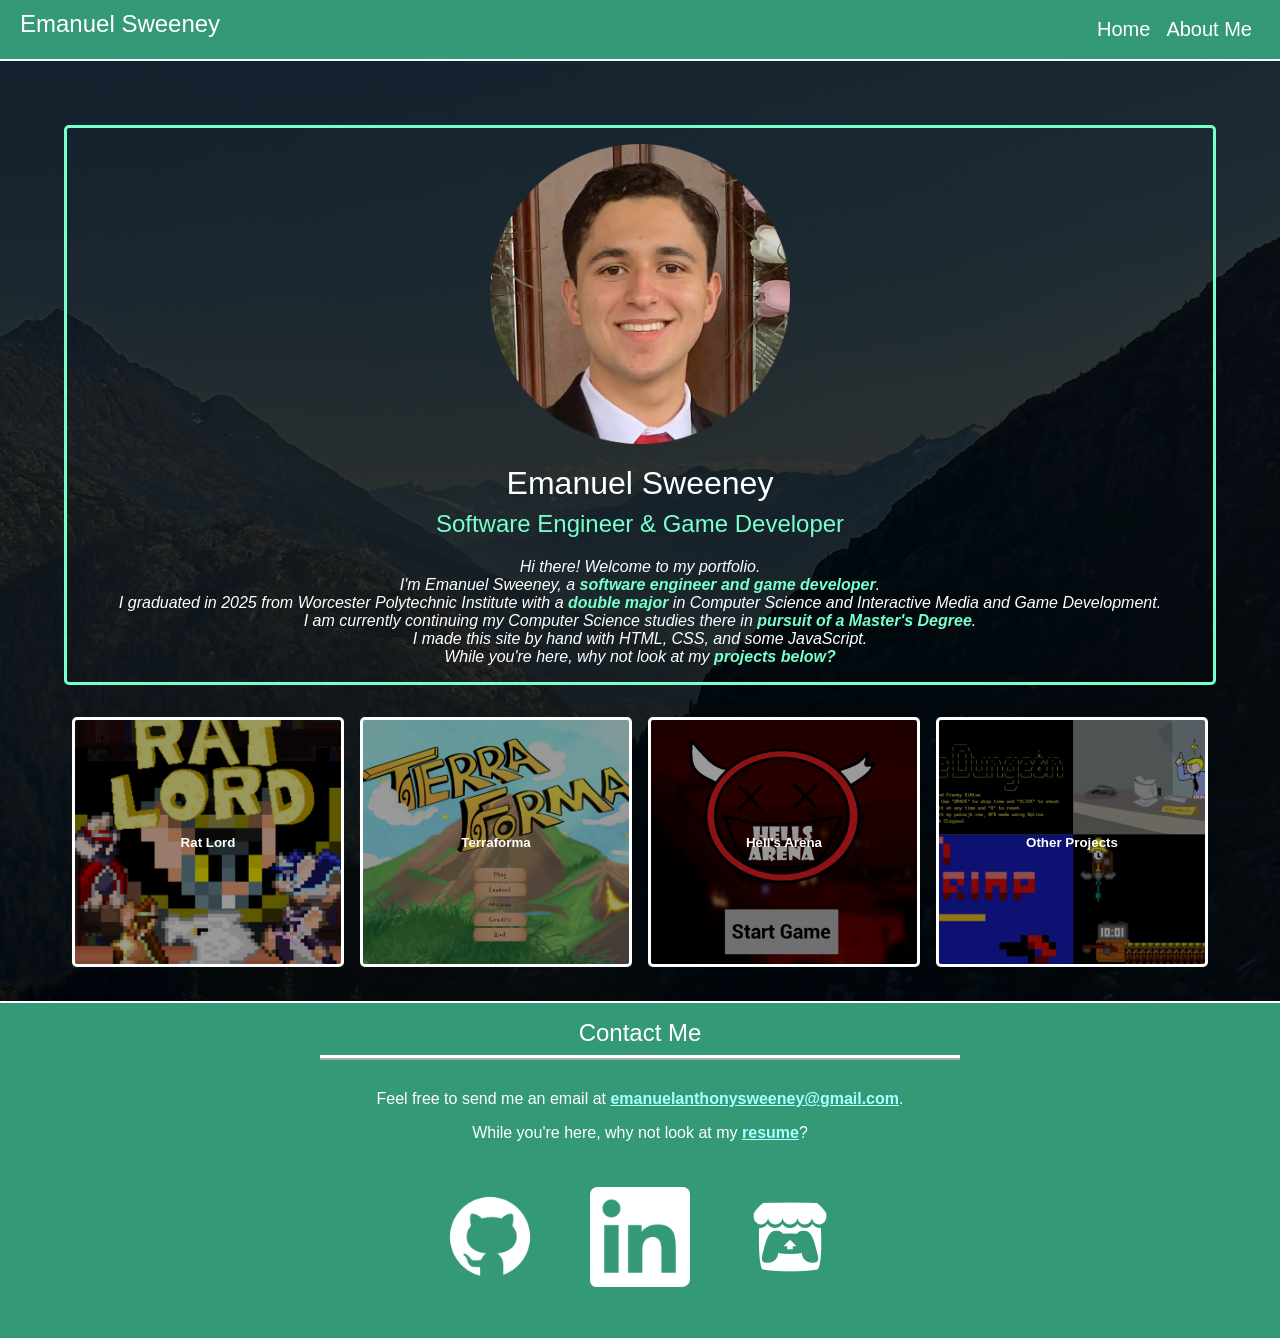
<file: index.html>
<!DOCTYPE html>
<html lang="en">
<head>
    <meta charset="UTF-8">
    <meta http-equiv="X-UA-Compatible" content = "IE=edge"/>
    <meta name="viewport" content="width=device-width, initial-scale=1.0">
    <title>Emanuel Sweeney, Software Engineer</title>
    <link rel = "stylesheet" href="style.css">
    <link rel = icon type="image/x-icon" href="Assets/icon.png">
    <script src="my-header.js" defer></script>
    <script src="my-footer.js" defer></script>
</head>
<body class="homepage">
    <my-header></my-header>
    <div class = "landingtext" style="margin:5%; margin-bottom: 2rem;" >
        <img src="Assets/me.png" width="300px"/>
        <h1>Emanuel Sweeney</h1>
        <h2>Software Engineer & Game Developer</h2>

        <i style="text-align: center;">
            Hi there! Welcome to my portfolio. 
            <br>I'm Emanuel Sweeney, a <b>software engineer and  game developer</b>. 
            <br>I graduated in 2025 from Worcester Polytechnic Institute with a <b>double major</b> in Computer Science and Interactive Media and Game Development. 
            <br>I am currently continuing my Computer Science studies there in <b>pursuit of a Master's Degree</b>.
            <br>I made this site by hand with HTML, CSS, and some JavaScript.
            <br>While you're here, why not look at my <b>projects below?</b>
        </i>    
    </div>

    <div class="projectbuttons">
        <button class="game rat" onclick="window.location.href='ratlord.html'"> 
           Rat Lord</button>
        <button class="game terra" onclick="window.location.href='terraforma.html'">
            Terraforma</button>
        <button class="game hell" onclick="window.location.href='hellsarena.html'">
            Hell's Arena</button>
        <button class="game other" onclick="window.location.href='other.html'">
            Other Projects</button>
    </div>

    <br/>

    <my-footer></my-footer>
</body>
</html>
</file>
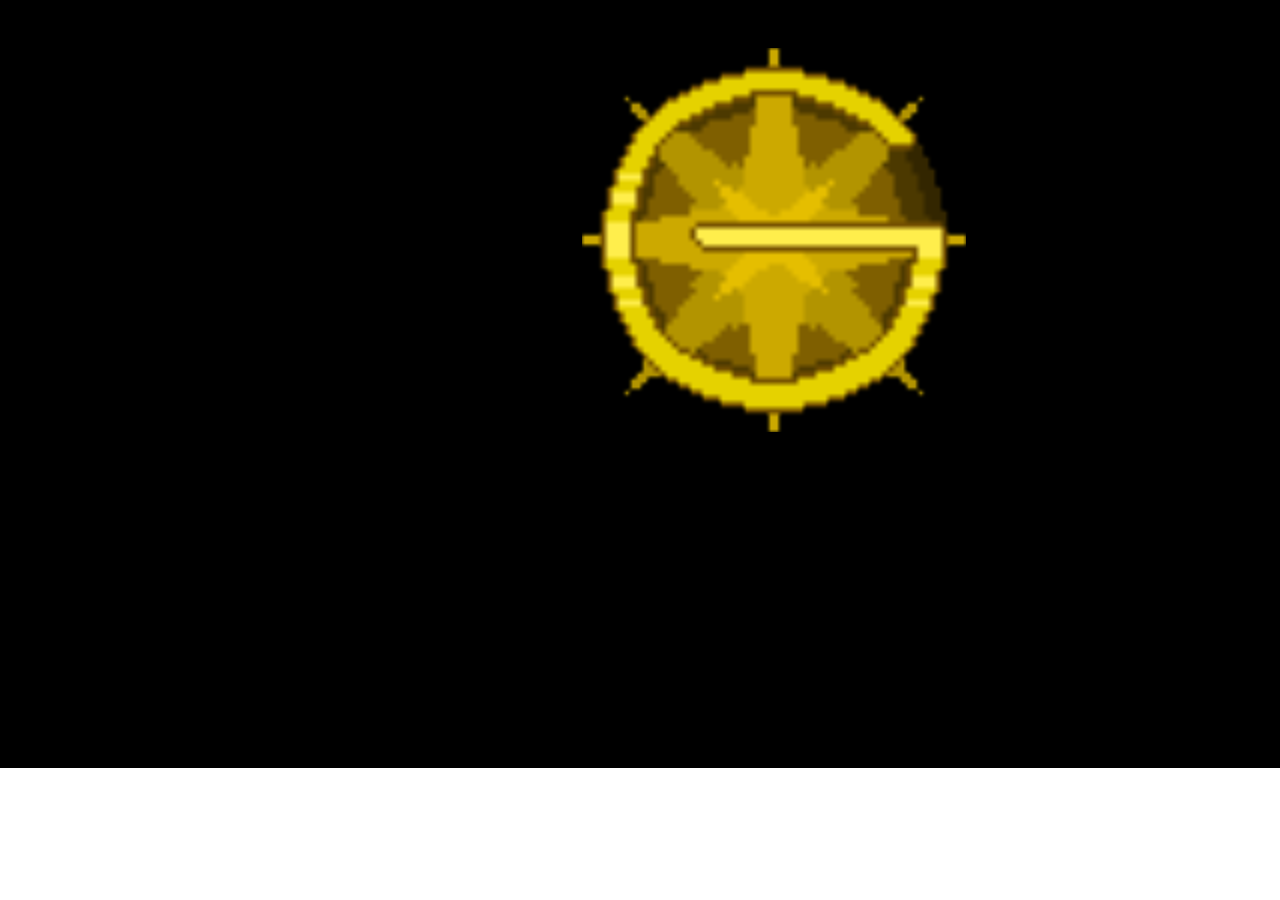
<file: Assets/Projects/Rat Lord Game/index.html>
<!DOCTYPE html>
<html lang="en">

    <!-- Custom PreHead code is injected here -->
    

    <head>
        <meta http-equiv="X-UA-Compatible" content="IE=edge" />
        <meta name="apple-mobile-web-app-capable" content="yes" />
        <meta name ="viewport" content="width=device-width, initial-scale=1.0, maximum-scale=1.0, user-scalable=0" />
        <meta name="apple-mobile-web-app-status-bar-style" content="black-translucent" />
        <meta charset="utf-8"/>

        <!-- Builtin injector for disabling cache -->
        <meta http-equiv="pragma" content="no-cache"/>

        <!-- Set the title bar of the page -->
        <title>Created with GameMaker</title>

        <!-- Custom PreStyle code is injected here -->
        

        <!-- Set the background colour of the document -->
        <style>
            body {
                background: #0;
                color: #cccccc;
                margin: 0px;
                padding: 0px;
                border: 0px;
            }

            canvas {
                image-rendering: optimizeSpeed;
                -webkit-interpolation-mode: nearest-neighbor;
                -ms-touch-action: none;
                touch-action: none;
                margin: 0px;
                padding: 0px;
                border: 0px;
            }
            :-webkit-full-screen #canvas {
                width: 100%;
                height: 100%;
            }
            :-webkit-full-screen {
                width: 100%;
                height: 100%;
            }
            
            /* Custom Runner Styles */
            div.gm4html5_div_class {
                margin: 0px;
                padding: 0px;
                border: 0px;
            }
            div.gm4html5_login {
                padding: 20px;
                position: absolute;
                border: solid 2px #000000;
                background-color: #404040;
                color:#00ff00;
                border-radius: 15px;
                box-shadow: #101010 20px 20px 40px;
            }
            div.gm4html5_cancel_button {
                float: right;
            }
            div.gm4html5_login_button {
                float: left;
            }
            div.gm4html5_login_header {
                text-align: center;
            }
            /* END - Custom Runner Styles */
            
        </style>

        <!-- Custom PostStyle code is injected here -->
        

        <!-- Builtin injector for injecting flurry analytics code -->
        
    </head>

    <!-- Custom PostHead code is injected here -->
    

    <!-- Custom PreBody code is injected here -->
    

    <body>
        <div class="gm4html5_div_class" id="gm4html5_div_id">
            
            <!-- Builtin injector for splash screen -->
            

            <!-- Create the canvas element the game draws to -->
            <canvas id="canvas" width="1368" height="768" >
                <p>Your browser doesn't support HTML5 canvas.</p>
            </canvas>
        </div>

        <!-- Run the game code -->
        <script type="text/javascript" src="html5game/Rat Lord.js?cachebust=1240195615"></script>

        <!-- Builtin injector for injecting runner path -->
        

        <script>window.onload = GameMaker_Init;</script>

        <!-- Builtin injector for injecting google analytics code -->
        

    </body>

    <!-- Custom PostBody code is injected here -->
    
</html>
</file>
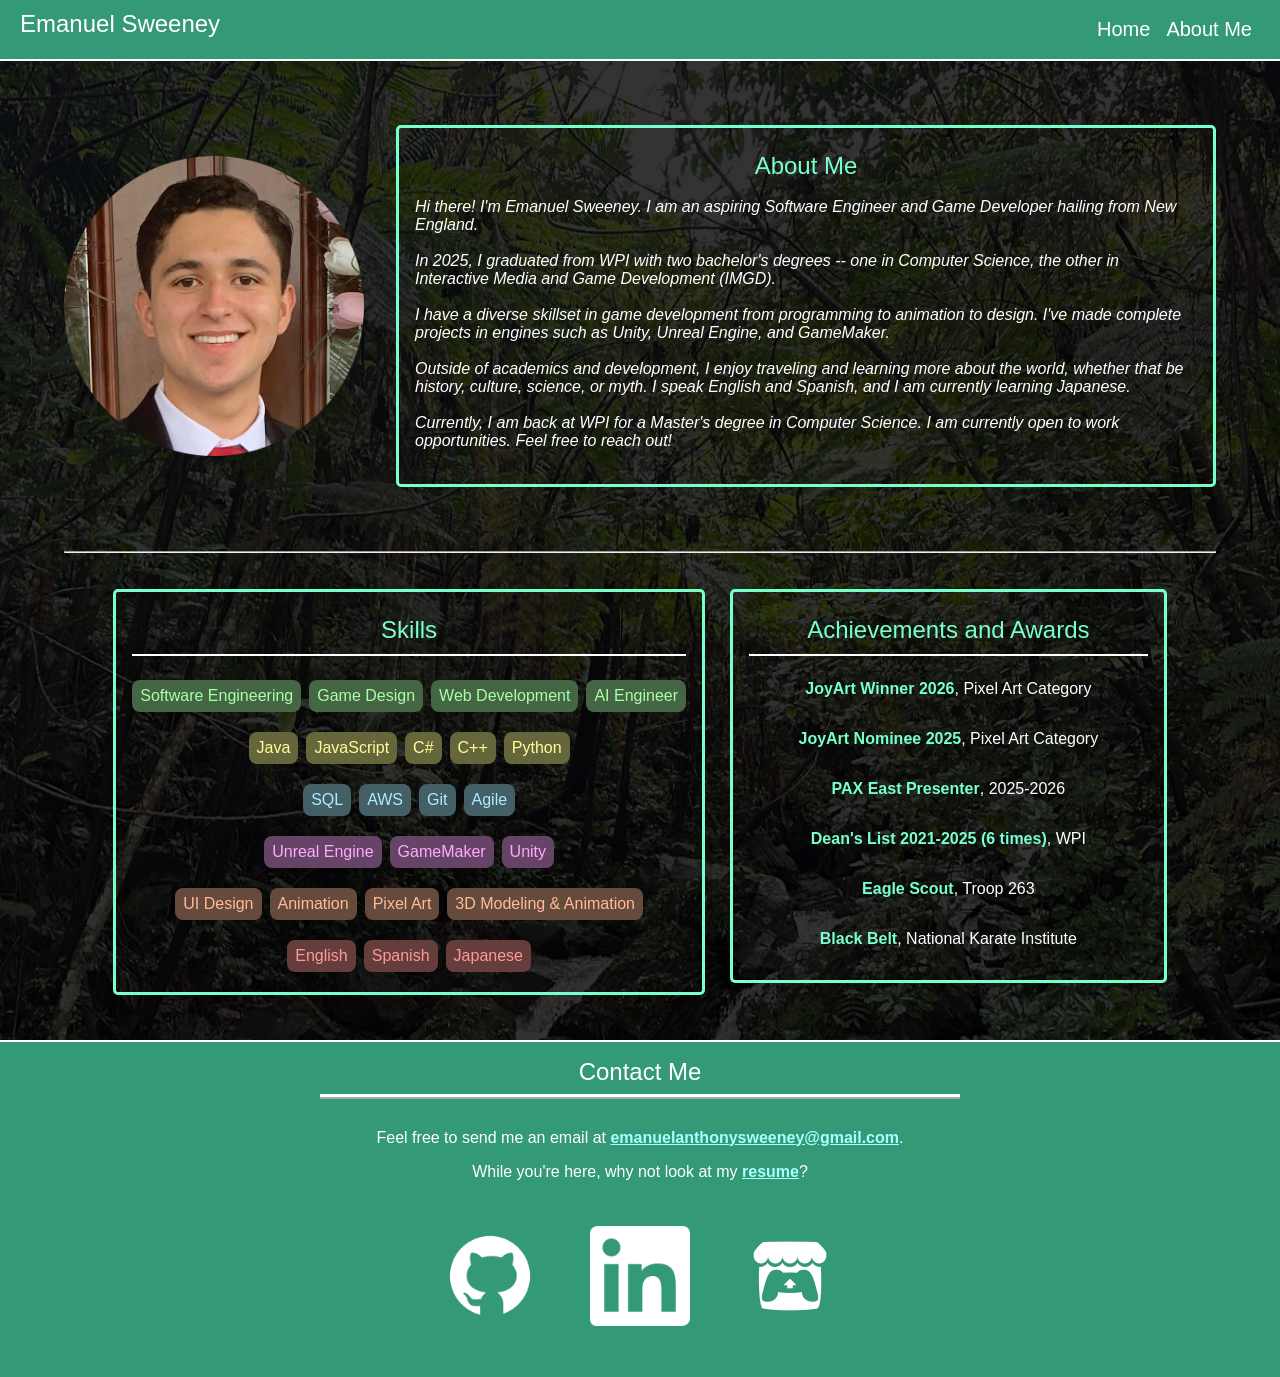
<file: about.html>
<!DOCTYPE html>
<html lang="en">
<head>
    <meta charset="UTF-8">
    <meta http-equiv="X-UA-Compatible" content = "IE=edge"/>
    <meta name="viewport" content="width=device-width, initial-scale=1.0">
    <title>Emanuel Sweeney -- About Me</title>
    <link rel = "stylesheet" href="style.css">
    <link rel = icon type="image/x-icon" href="Assets/icon.png">
    <script src="my-header.js" defer></script>
    <script src="my-footer.js" defer></script>
</head>
<body class="aboutpage">
    <my-header></my-header>

    <div class = "landing">
        <img src="Assets/me.png" style="width:300px; flex-shrink: 0;"/>
        <div class = "aboutme">
            <h2 style="text-align: center; margin-bottom: 0rem;">About Me</h2>
            <i style="text-align: left; margin:1rem"><br/>Hi there! I'm Emanuel Sweeney. I am an aspiring Software Engineer and Game Developer hailing from New England. <br/><br/>
                    In 2025, I graduated from WPI with two bachelor's degrees -- one in Computer Science, the other in Interactive Media and Game Development (IMGD).<br/><br/>
                    I have a diverse skillset in game development from programming to animation to design. I've made complete projects in engines such as Unity, Unreal Engine, and GameMaker. <br/><br/>
                    Outside of academics and development, I enjoy traveling and learning more about the world, whether that be history, culture, science, or myth. I speak English and Spanish, and I am currently learning Japanese.<br/><br/>
                    Currently, I am back at WPI for a Master's degree in Computer Science. I am currently open to work opportunities. Feel free to reach out!<br/><br/>
            </i>    
        </div>
    </div>

    <hr style="width: 90%; background-color:white; height: 2px;"/>

    <div style="display: flex; justify-content: center; align-items: start; flex-wrap: wrap; margin:0 auto; padding: 1rem;">
    <div class="landingtext" style="min-width: 40%; margin:1%;">
        <h2 style="text-align: center; margin-bottom: 0.1rem;">Skills</h2>
        <hr style="height: 2px; width:100%; background-color:white; border:none;"/>
        <div class="bubblediv">
            <p class="bubble">Software Engineering</p>
            <p class="bubble">Game Design</p>
            <p class="bubble">Web Development</p>
            <p class="bubble">AI Engineer</p>
        </div>
        <div class="bubblediv">
            <p class="bubble bub-pro">Java</p>
            <p class="bubble bub-pro">JavaScript</p>
            <p class="bubble bub-pro">C#</p>
            <p class="bubble bub-pro">C++</p>
            <p class="bubble bub-pro">Python</p>
        </div>
        <div class="bubblediv">
            <p class="bubble bub-tool">SQL</p>
            <p class="bubble bub-tool" >AWS</p>
            <p class="bubble bub-tool" >Git</p>
            <p class="bubble bub-tool">Agile</p>
        </div>
        <div class="bubblediv">
            <p class="bubble bub-eng" >Unreal Engine</p>
            <p class="bubble bub-eng">GameMaker</p>
            <p class="bubble bub-eng">Unity</p>
        </div>
        <div class="bubblediv">
            <p class="bubble bub-art">UI Design</p>
            <p class="bubble bub-art" >Animation</p>
            <p class="bubble bub-art">Pixel Art</p>
            <p class="bubble bub-art" >3D Modeling & Animation</p>
        </div>
        <div class="bubblediv">
            <p class="bubble bub-lan">English</p>
            <p class="bubble bub-lan">Spanish</p>
            <p class="bubble bub-lan">Japanese</p>
        </div>
    </div>
    <div class="landingtext" style="min-width: 35%; margin:1%;">
        <h2 style="text-align: center; margin-bottom: 0.1rem;">Achievements and Awards</h2>
        <hr style="height: 2px; width:100%; background-color:white; border:none;"/>
        <p style="color:white"><b>JoyArt Winner 2026</b>, Pixel Art Category</p>
        <p style="color:white"><b>JoyArt Nominee 2025</b>, Pixel Art Category</p>
        <p style="color:white"><b>PAX East Presenter</b>, 2025-2026</p>
        <p style="color:white"><b>Dean's List 2021-2025 (6 times)</b>, WPI</p>
        <p style="color:white"><b>Eagle Scout</b>, Troop 263</p>
        <p style="color:white"><b>Black Belt</b>, National Karate Institute</p>
    </div>
    </div>

    <my-footer></my-footer>
</body>
</html>
</file>
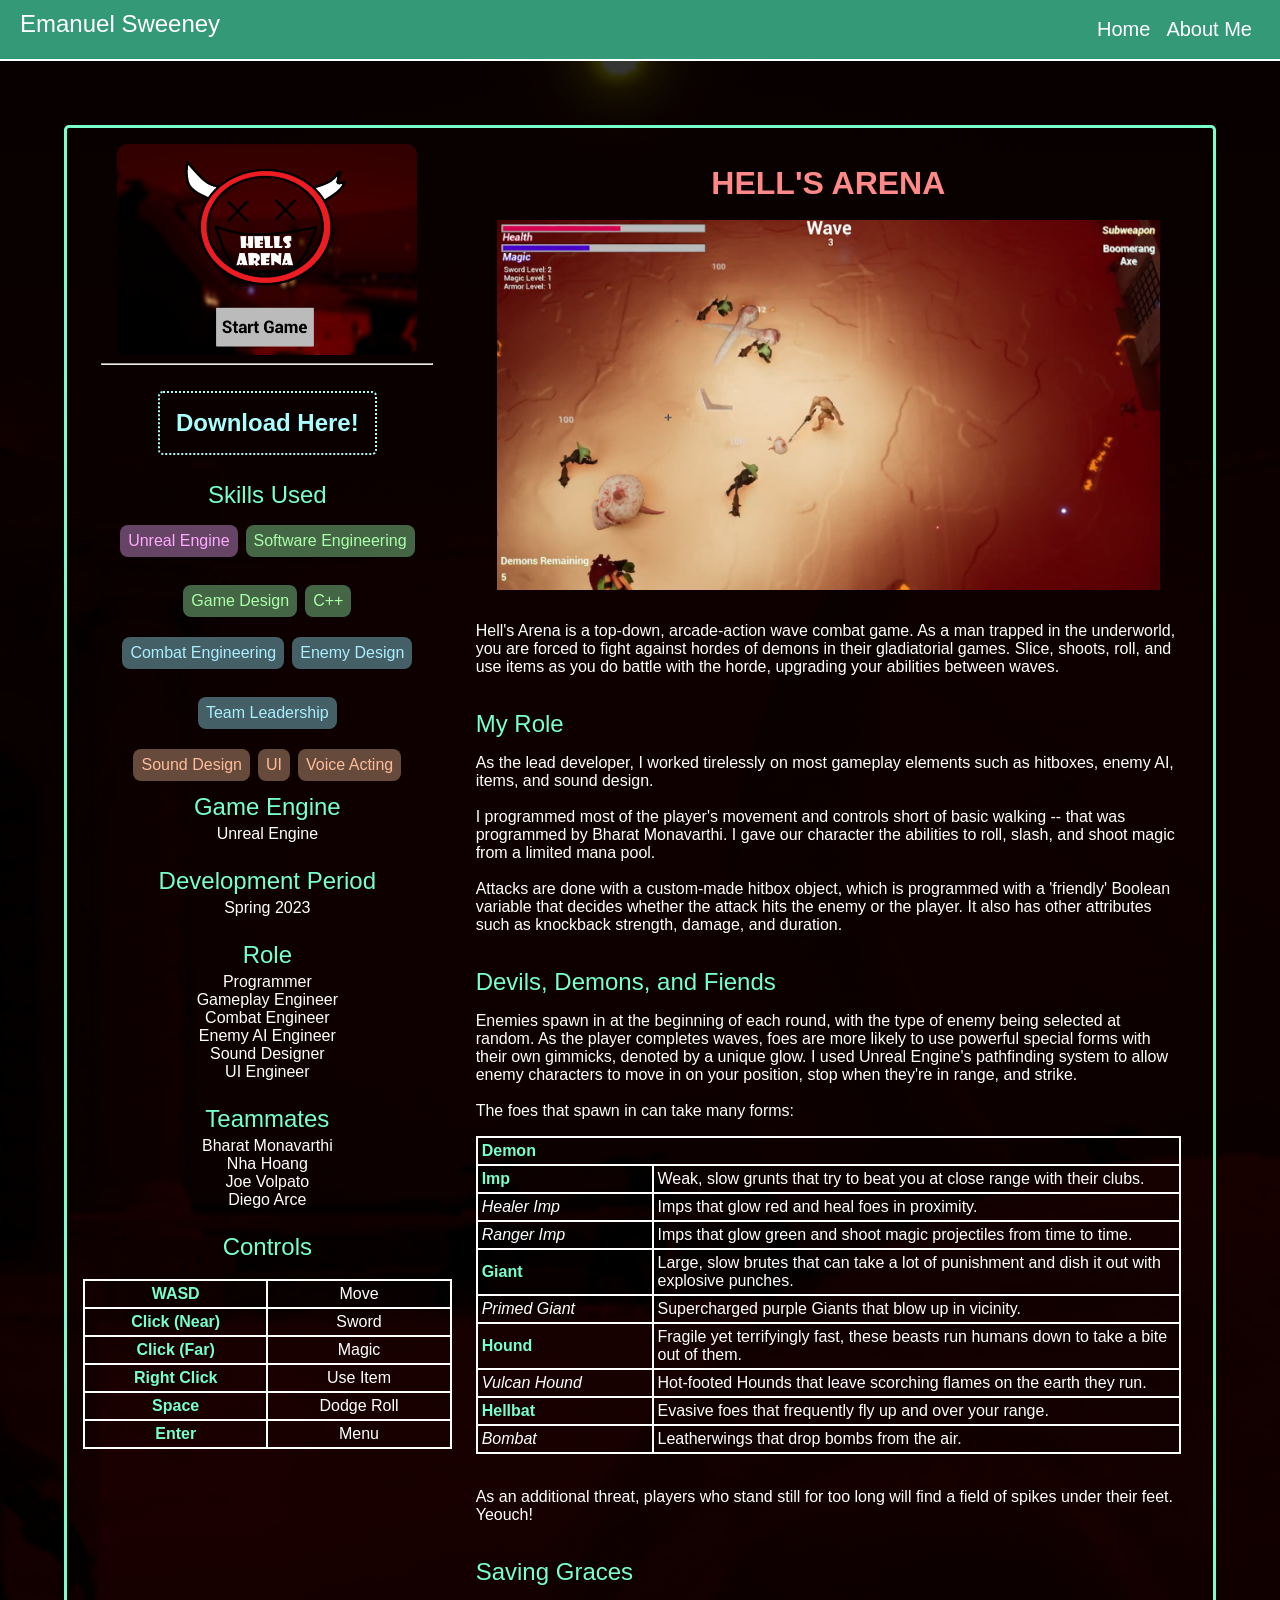
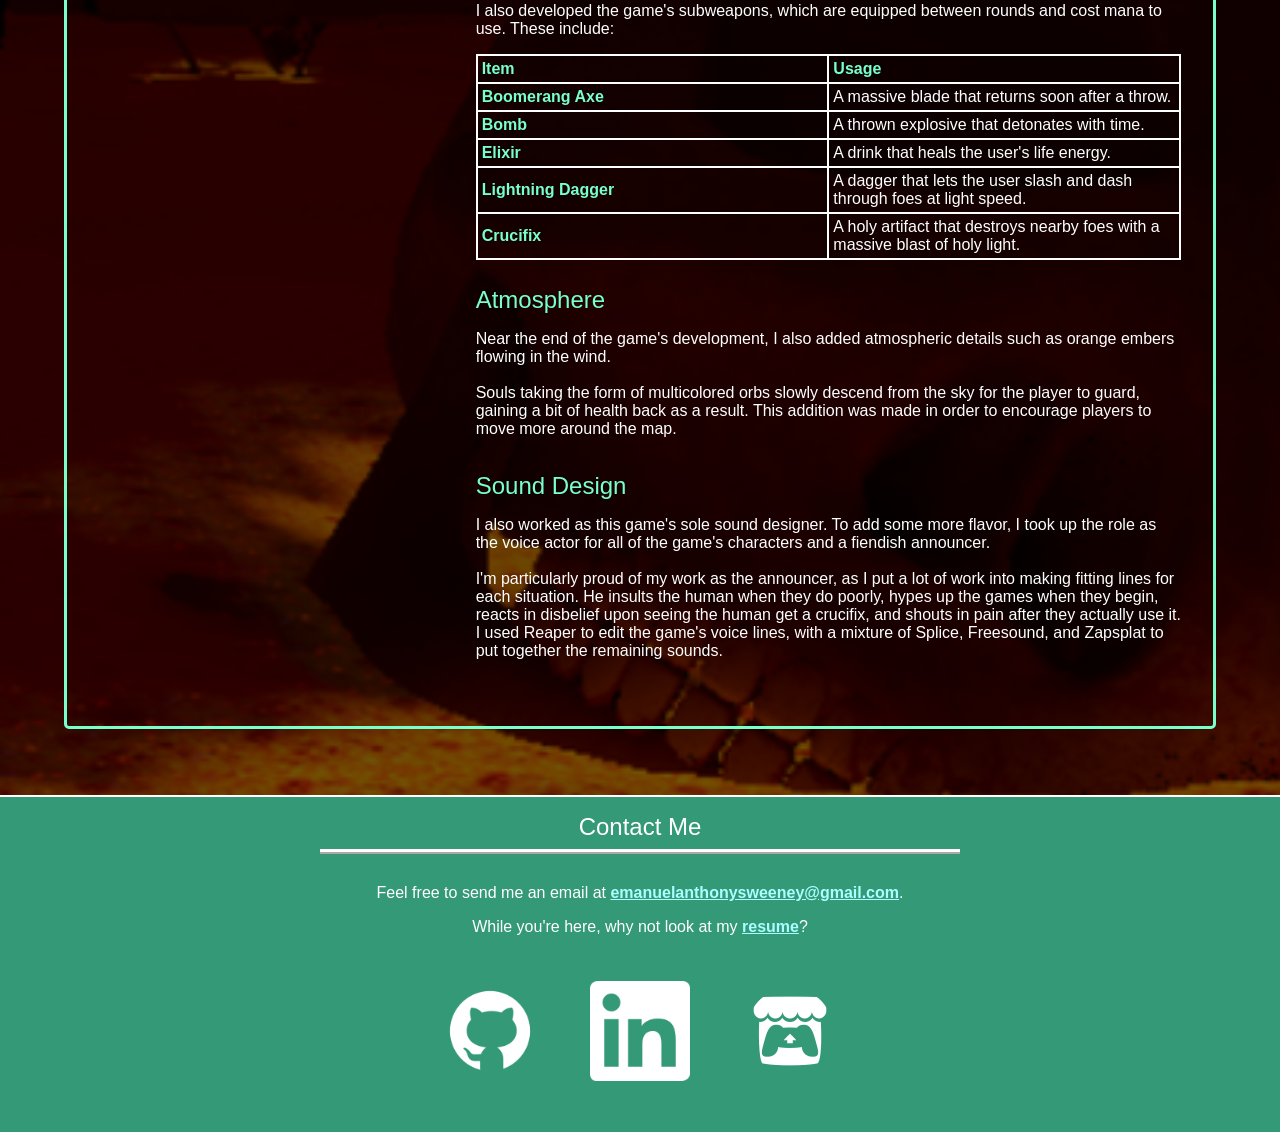
<file: hellsarena.html>
<!DOCTYPE html>
<html lang="en">
<head>
    <meta charset="UTF-8">
    <meta http-equiv="X-UA-Compatible" content = "IE=edge"/>
    <meta name="viewport" content="width=device-width, initial-scale=1.0">
    <title>Emanuel Sweeney's Hell's Arena</title>
    <link rel = "stylesheet" href="style.css">
    <link rel = icon type="image/x-icon" href="Assets/icon.png">
    <script src="my-header.js" defer></script>
    <script src="my-footer.js" defer></script>
    <script src="tab.js" defer></script>
</head>
<body class="hellsarenapage">
    <my-header></my-header>
    <div class = "landingtext" style="margin:5%; margin-bottom: 2rem; flex-direction: row; justify-content: center; align-items: start; flex-wrap: wrap; gap:0.5rem;" >
        <div style="display:flex; justify-content: center; flex:0.5; flex-direction: column; align-items: center; text-align: center;">
            <img src="Assets/Projects/HellsArenaTitle.png" width="300px" style="border-radius: 10px;"/>
            <hr style="background-color: white; width:90%; ">
            <br>
            <a href="https://drive.google.com/file/d/1m8o8K1GQqkhlQgRklhV4gKOIrdGftsEP/view?usp=sharing" class="dlnbtn">Download Here!</a>
            <br>
            <h2 class="projecth2"> Skills Used</h2>
            <div class="bubblediv">
                <p class="bubble bub-eng">Unreal Engine</p>
                <p class="bubble">Software Engineering</p>
                <p class="bubble">Game Design</p>
                <p class="bubble">C++</p>
            </div>
            <div class="bubblediv">
                <p class="bubble bub-tool">Combat Engineering</p>
                <p class="bubble bub-tool">Enemy Design</p>
                <p class="bubble bub-tool">Team Leadership</p>
            </div>
            <div class = "bubblediv">
                <p class="bubble bub-art">Sound Design</p>
                <p class="bubble bub-art">UI</p>
                <p class="bubble bub-art">Voice Acting</p>
            </div>

            <h2 class="projecth2">Game Engine</h2>
            <p class="projectp">Unreal Engine</p>
            
            <h2 class="projecth2">Development Period</h2>
            <p class="projectp">Spring 2023</p>

            <h2 class="projecth2">Role</h2>
            <p class="projectp">Programmer<br>Gameplay Engineer<br>Combat Engineer<br>Enemy AI Engineer<br>Sound Designer<br>UI Engineer</p>

            <h2 class="projecth2">Teammates</h2>
            <p class="projectp">Bharat Monavarthi<br>Nha Hoang<br>Joe Volpato<br>Diego Arce</p>

            <h2 class="projecth2">Controls</h2>
            <br>
            <table>
                <tr><td><b>WASD</b></td><td>Move</td></tr>
                <tr><td><b>Click (Near)</b></td><td>Sword</td></tr>
                <tr><td><b>Click (Far)</b></td><td>Magic</td></tr>
                <tr><td><b>Right Click</b></td><td>Use Item</td></tr>
                <tr><td><b>Space</b></td><td>Dodge Roll</td></tr>
                <tr><td><b>Enter</b></td><td>Menu</td></tr>
            </table>

        </div>
        <div style="justify-content: center; flex:1">
            <h1 style="color:#f88; font-weight:bold; text-align: center;">HELL'S ARENA</h1><br>

            <img src="Assets/Projects/Hell's Arena.png" class="centerimg"/>
            <div class="content">
                <p>
                Hell's Arena is a top-down, arcade-action wave combat game. As a man trapped in the underworld, you are forced to fight against hordes of demons in their gladiatorial games. Slice, shoots, roll, and use items as you do battle with the horde, upgrading your abilities between waves.
                <br/><br>
                </p>

                <h2 style="margin-bottom: 0.5rem;">My Role</h2>
                <p>As the lead developer, I worked tirelessly on most gameplay elements such as hitboxes, enemy AI, items, and sound design. <br><br>
                I programmed most of the player's movement and controls short of basic walking -- that was programmed by Bharat Monavarthi. I gave our character the abilities to roll, slash, and shoot magic from a limited mana pool.<br><br>
                Attacks are done with a custom-made hitbox object, which is programmed with a 'friendly' Boolean variable that decides whether the attack hits the enemy or the player. It also has other attributes such as knockback strength, damage, and duration.<br>
                <br>
                </p>
                
                <h2 style="margin-bottom: 0.5rem;">Devils, Demons, and Fiends</h2>
                <p>
                Enemies spawn in at the beginning of each round, with the type of enemy being selected at random. As the player completes waves, foes are more likely to use powerful special forms with their own gimmicks, denoted by a unique glow. I used Unreal Engine's pathfinding system to allow enemy characters to move in on your position, stop when they're in range, and strike.<br><br>

                The foes that spawn in can take many forms:
                </p>
                <div class=tablewrap>
                    <table>
                        <thead>
                            <tr><td colspan="4"><b>Demon</b></td></tr>
                        </thead>
                        <tr>
                            <td><b>Imp</b></td><td colspan="3">Weak, slow grunts that try to beat you at close range with their clubs.</td>
                        </tr>
                        <tr>
                            <td><i>Healer Imp</i></td><td colspan="3">Imps that glow red and heal foes in proximity.</td>
                        </tr>
                        <tr>
                            <td><i>Ranger Imp</i></td><td colspan="3">Imps that glow green and shoot magic projectiles from time to time.</td>
                        </tr>
                        <tr>
                            <td><b>Giant</b></td><td colspan="3">Large, slow brutes that can take a lot of punishment and dish it out with explosive punches.</td>
                        </tr>
                        <tr>
                            <td><i>Primed Giant</i></td><td colspan="3">Supercharged purple Giants that blow up in vicinity.</td>
                        </tr>
                        <tr>
                            <td><b>Hound</b></td><td colspan="3">Fragile yet terrifyingly fast, these beasts run humans down to take a bite out of them.</td>
                        </tr>
                        <tr>
                            <td><i>Vulcan Hound</i></td><td colspan="3">Hot-footed Hounds that leave scorching flames on the earth they run.</td>
                        </tr>
                        <tr>
                            <td><b>Hellbat</b></td><td colspan="3">Evasive foes that frequently fly up and over your range.</td>
                        </tr>
                        <tr>
                            <td><i>Bombat</i></td><td colspan="3">Leatherwings that drop bombs from the air.</td>
                        </tr>
                    </table>
                </div>

                <br>
                <p>As an additional threat, players who stand still for too long will find a field of spikes under their feet. Yeouch!<br>
                <br>
                </p>

                <h2 style="margin-bottom: 0.5rem;">Saving Graces</h2>
                <p>
                I also developed the game's subweapons, which are equipped between rounds and cost mana to use. These include:
                <br>
                </p>

                <div class=tablewrap>
                    <table width="100%">
                        <thead>
                            <tr><td><b>Item</b></td><td><b>Usage</b></td></tr>
                        </thead>
                        <tr>
                            <td><b>Boomerang Axe</b></td>
                            <td>A massive blade that returns soon after a throw.</td>
                        </tr>
                        <tr>
                            <td><b>Bomb</b></td>
                            <td>A thrown explosive that detonates with time.</td>
                        </tr>
                        <tr>
                            <td><b>Elixir</b></td>
                            <td>A drink that heals the user's life energy.</td>
                        </tr>
                        <tr>
                            <td><b>Lightning Dagger</b></td>
                            <td>A dagger that lets the user slash and dash through foes at light speed.</td>
                        </tr>
                        <tr>
                            <td><b>Crucifix</b></td>
                            <td>A holy artifact that destroys nearby foes with a massive blast of holy light.</td>
                        </tr>
                    </table>
                </div>

                <br>
    
                <h2 style="margin-bottom: 0.5rem;">Atmosphere</h2>
                <p>
                Near the end of the game's development, I also added atmospheric details such as orange embers flowing in the wind. <br><br>
                Souls taking the form of multicolored orbs slowly descend from the sky for the player to guard, gaining a bit of health back as a result. This addition was made in order to encourage players to move more around the map.<br><br>
                </p>

                <h2 style="margin-bottom: 0.5rem;">Sound Design</h2>
                <p>
                I also worked as this game's sole sound designer. To add some more flavor, I took up the role as the voice actor for all of the game's characters and a fiendish announcer.<br>
                <br>
                I'm particularly proud of my work as the announcer, as I put a lot of work into making fitting lines for each situation. He insults the human when they do poorly, hypes up the games when they begin, reacts in disbelief upon seeing the human get a crucifix, and shouts in pain after they actually use it.
                I used Reaper to edit the game's voice lines, with a mixture of Splice, Freesound, and Zapsplat to put together the remaining sounds.

                <br><br>
                </p> 
            </div>
            

        </div>   
    </div>

    <br/>

    <my-footer></my-footer>
</body>
</html>
</file>
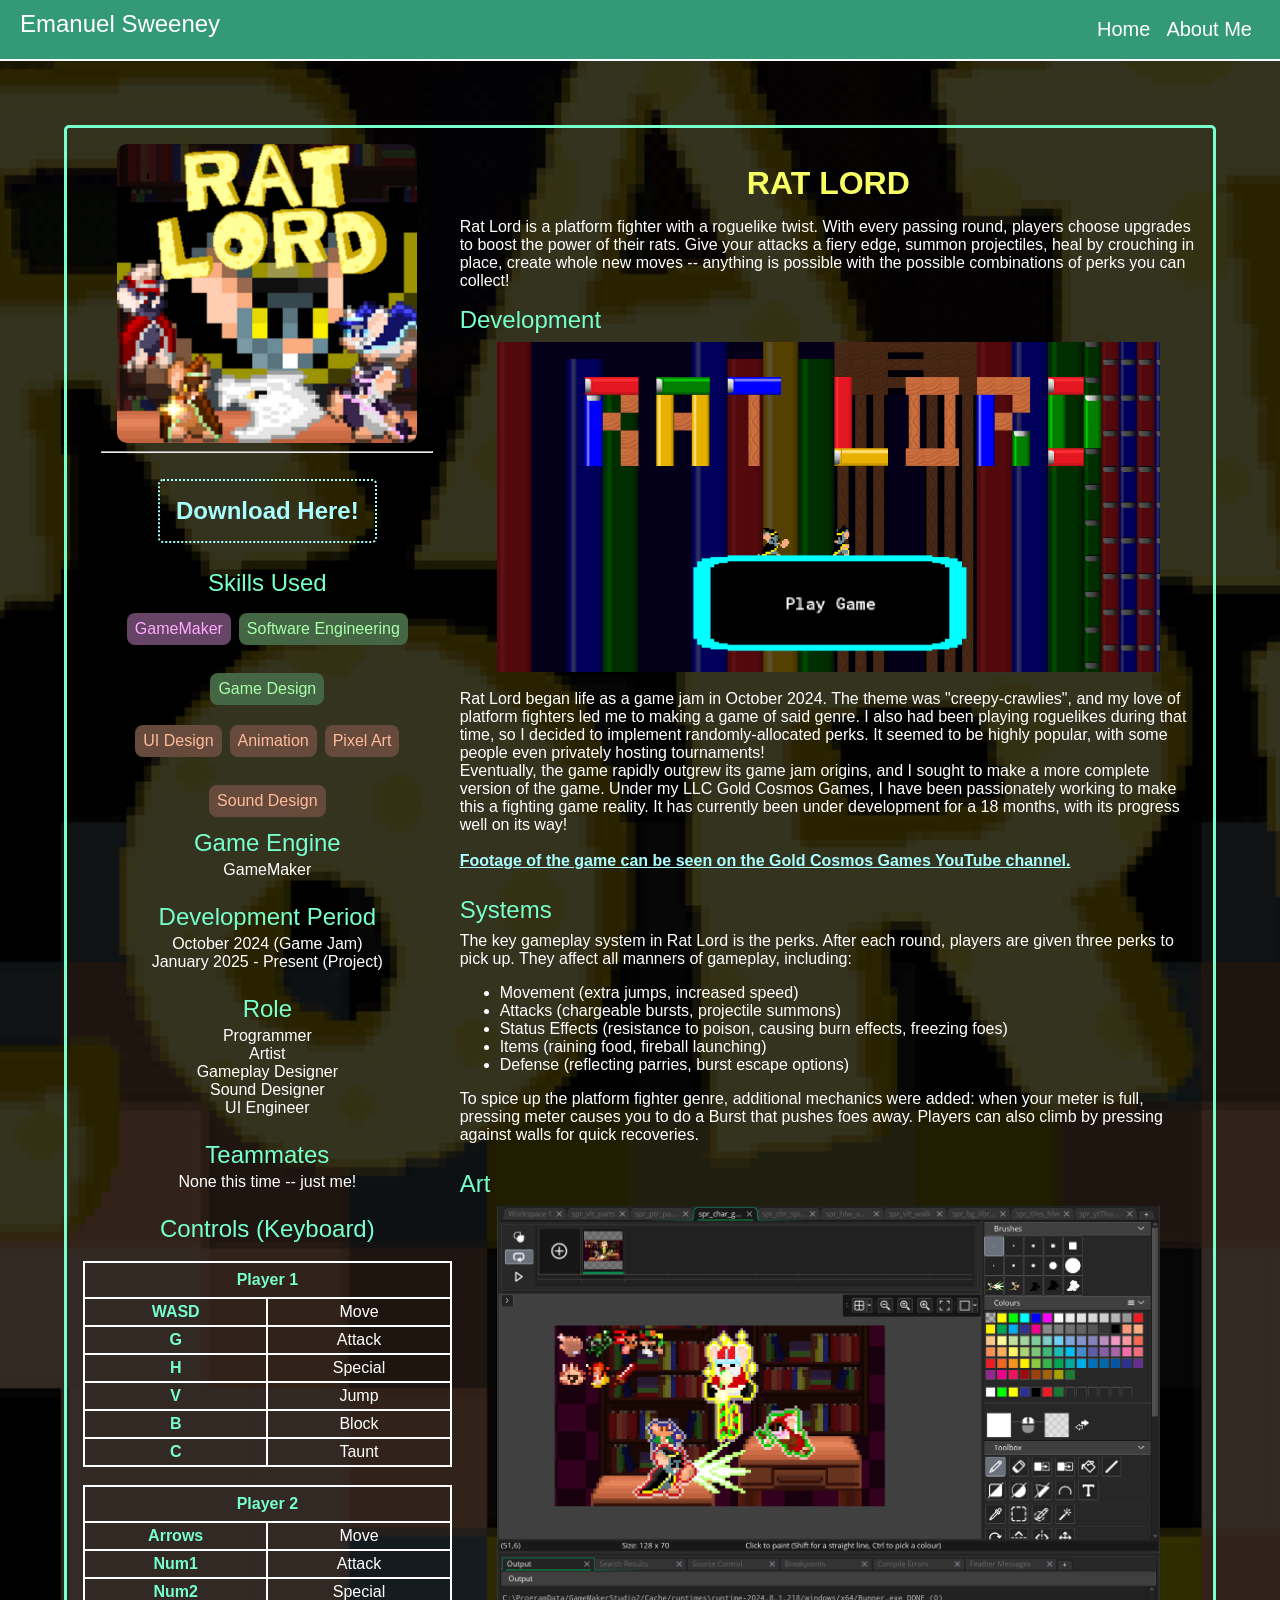
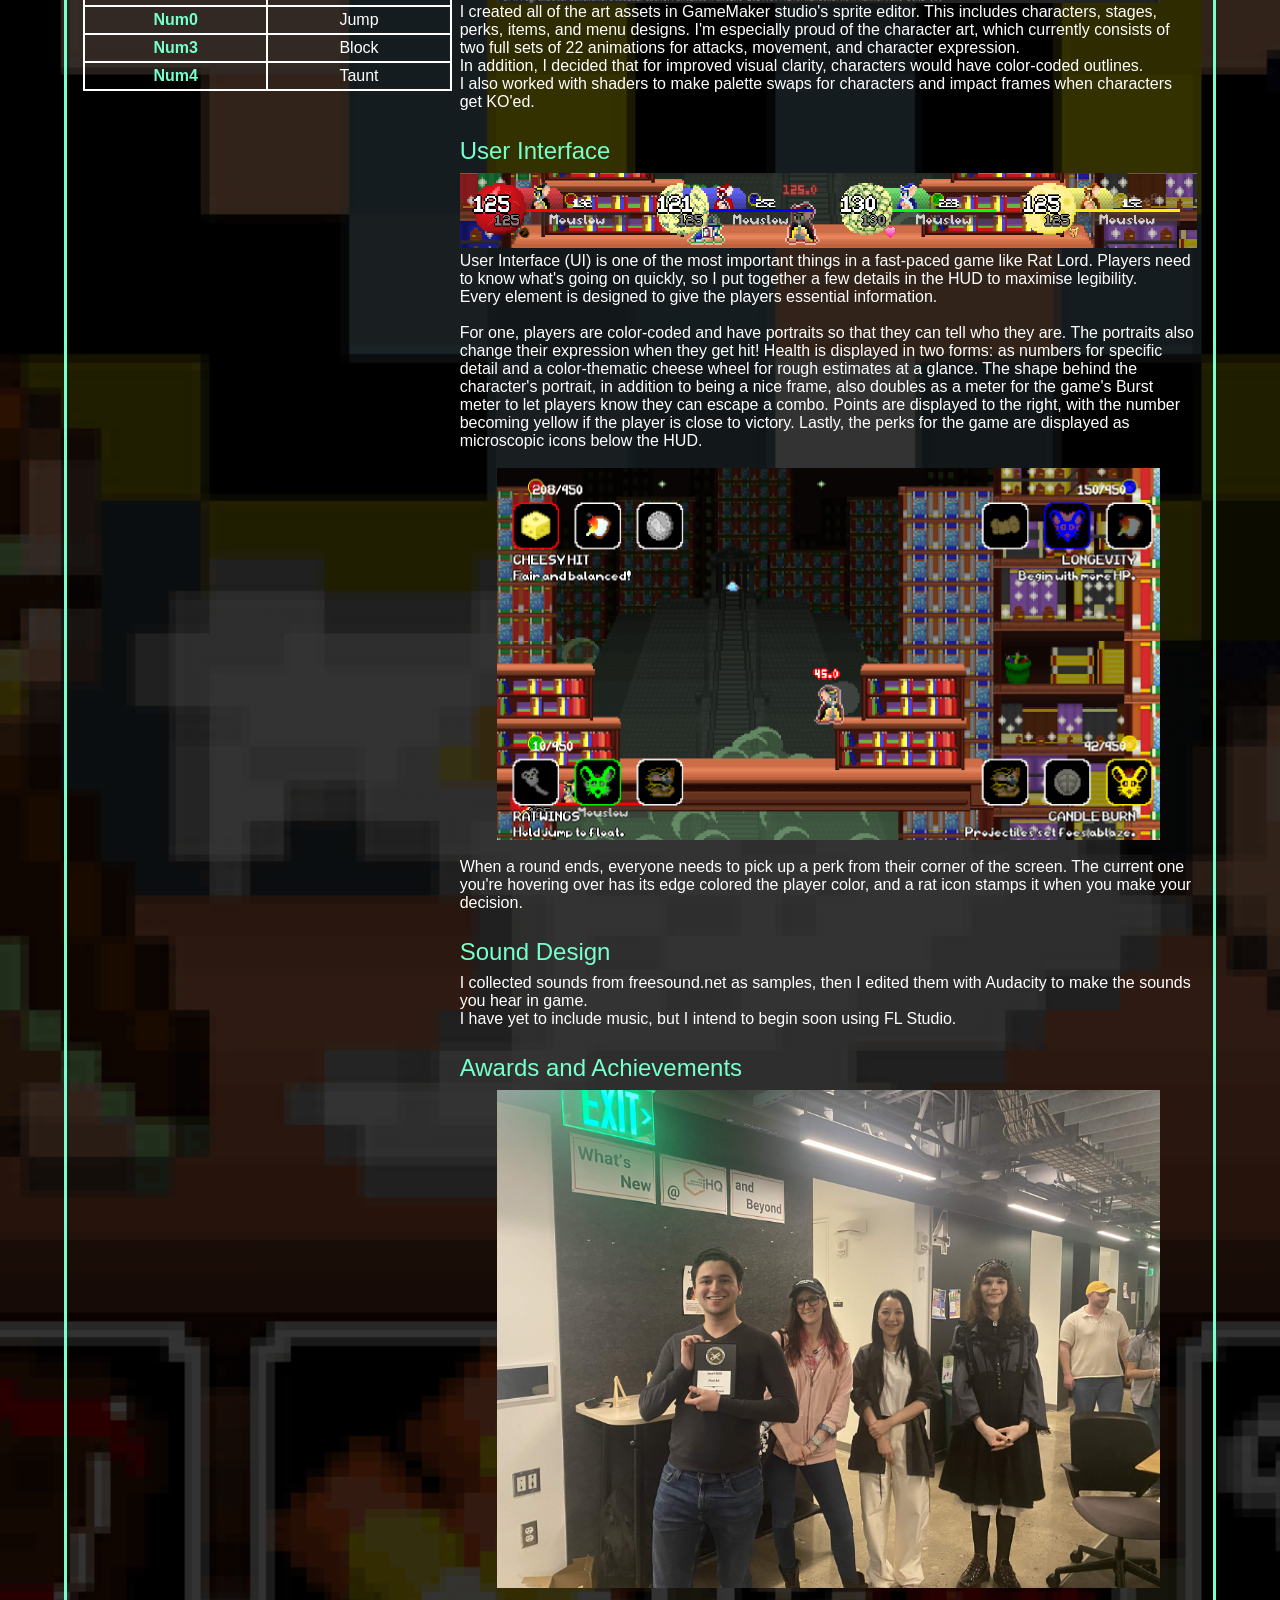
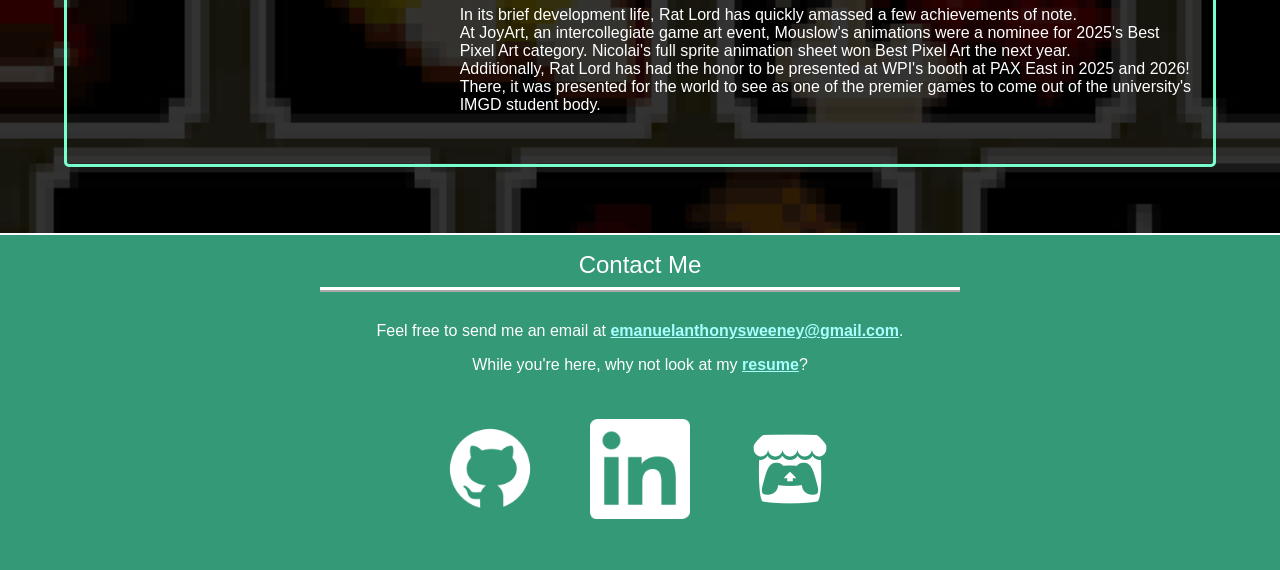
<file: ratlord.html>
<!DOCTYPE html>
<html lang="en">
<head>
    <meta charset="UTF-8">
    <meta http-equiv="X-UA-Compatible" content = "IE=edge"/>
    <meta name="viewport" content="width=device-width, initial-scale=1.0">
    <title>Emanuel Sweeney's Rat Lord</title>
    <link rel = "stylesheet" href="style.css">
    <link rel = icon type="image/x-icon" href="Assets/icon.png">
    <script src="my-header.js" defer></script>
    <script src="my-footer.js" defer></script>
    <script src="tab.js" defer></script>
</head>
<body class="ratlordpage">
    <my-header></my-header>
    <div class = "landingtext" style="margin:5%; margin-bottom: 2rem; flex-direction: row; justify-content: center; align-items: start; flex-wrap: wrap; gap:0.5rem;" >
        <div style="display:flex; justify-content: center; flex:0.5; flex-direction: column; align-items: center; text-align: center;">
            <img src="Assets/Projects/Rat Lord.png" width="300px" style="border-radius: 10px;"/>
            <hr style="background-color: white; width:90%; ">
            <br>
            <a href="Assets/Projects/Rat Lord Demo - Windows.zip" class="dlnbtn">Download Here!</a>
            <br>
            <h2 class="projecth2"> Skills Used</h2>
            <div class="bubblediv">
                <p class="bubble bub-eng">GameMaker</p>
                <p class="bubble">Software Engineering</p>
                <p class="bubble">Game Design</p>
            </div>
            <div class = "bubblediv">
                <p class="bubble bub-art">UI Design</p>
                <p class="bubble bub-art">Animation</p>
                <p class="bubble bub-art">Pixel Art</p>
                <p class="bubble bub-art">Sound Design</p>
            </div>

            <h2 class="projecth2">Game Engine</h2>
            <p class="projectp">GameMaker</p>
            
            <h2 class="projecth2">Development Period</h2>
            <p class="projectp">October 2024 (Game Jam)<br>January 2025 - Present (Project)</p>

            <h2 class="projecth2">Role</h2>
            <p class="projectp">Programmer<br>Artist<br>Gameplay Designer<br>Sound Designer<br>UI Engineer</p>

            <h2 class="projecth2">Teammates</h2>
            <p class="projectp">None this time -- just me!</p>

            <h2 class="projecth2">Controls (Keyboard)</h2>
            <br>
            <table>
                <thead style="color: var(--mint);">
                    <tr>
                        <th colspan="2" class="thead">Player 1</th>
                    </tr>
                </thead>
                <tr><td><b>WASD</b></td><td>Move</td></tr>
                <tr><td><b>G</b></td><td>Attack</td></tr>
                <tr><td><b>H</b></td><td>Special</td></tr>
                <tr><td><b>V</b></td><td>Jump</td></tr>
                <tr><td><b>B</b></td><td>Block</td></tr>
                <tr><td><b>C</b></td><td>Taunt</td></tr>
            </table>
            <br>
            <table>
                <thead style="color: var(--mint);">
                    <tr>
                        <th colspan="2" class="thead">Player 2</th>
                    </tr>
                </thead>
                <tr><td><b>Arrows</b></td><td>Move</td></tr>
                <tr><td><b>Num1</b></td><td>Attack</td></tr>
                <tr><td><b>Num2</b></td><td>Special</td></tr>
                <tr><td><b>Num0</b></td><td>Jump</td></tr>
                <tr><td><b>Num3</b></td><td>Block</td></tr>
                <tr><td><b>Num4</b></td><td>Taunt</td></tr>
            </table>


        </div>
        <div style="justify-content: center; flex:1;">
            <h1 style="color:#f7ff65; font-weight:bold; text-align: center;">RAT LORD</h1>

            <p style="text-align: left; ">
                Rat Lord is a platform fighter with a roguelike twist. With every passing round, players choose upgrades to boost the power of their rats. Give your attacks a fiery edge, summon projectiles, heal by crouching in place, create whole new moves -- anything is possible with the possible combinations of perks you can collect!
                <br/>
                <h2 style="margin-bottom: 0.5rem;">Development</h2>
                <img src="Assets/Projects/RatLordJam.png" class="centerimg"><br>
                Rat Lord began life as a game jam in October 2024. The theme was "creepy-crawlies", and my love of platform fighters led me to making a game of said genre. I also had been playing roguelikes during that time, so I decided to implement randomly-allocated perks. It seemed to be highly popular, with some people even privately hosting tournaments!<br>
                Eventually, the game rapidly outgrew its game jam origins, and I sought to make a more complete version of the game. Under my LLC Gold Cosmos Games, I have been passionately working to make this a fighting game reality. It has currently been under development for a 18 months, with its progress well on its way! <br>
                <br>
                <a style="color:#aff; font-weight: bold;" href="https://www.youtube.com/@GoldCosmosGameDevelopment">Footage of the game can be seen on the Gold Cosmos Games YouTube channel.</a>
                <br><br>

                <h2 style="margin-bottom: 0.5rem;">Systems</h2>
                The key gameplay system in Rat Lord is the perks. After each round, players are given three perks to pick up. They affect all manners of gameplay, including:
                <ul style="color:#fff">
                    <li>Movement (extra jumps, increased speed)</li>
                    <li>Attacks (chargeable bursts, projectile summons)</li>
                    <li>Status Effects (resistance to poison, causing burn effects, freezing foes)</li>
                    <li>Items (raining food, fireball launching)</li>
                    <li>Defense (reflecting parries, burst escape options)</li>
                </ul>
                
                To spice up the platform fighter genre, additional mechanics were added: when your meter is full, pressing meter causes you to do a Burst that pushes foes away. Players can also climb by pressing against walls for quick recoveries.
                <br/><br>

                <h2 style="margin-bottom: 0.5rem;">Art</h2>
                <img class="centerimg" src="Assets/Projects/RatLordArt.png">
                I created all of the art assets in GameMaker studio's sprite editor. This includes characters, stages, perks, items, and menu designs. I'm especially proud of the character art, which currently consists of two full sets of 22 animations for attacks, movement, and character expression.<br>

                In addition, I decided that for improved visual clarity, characters would have color-coded outlines.<br>
                I also worked with shaders to make palette swaps for characters and impact frames when characters get KO'ed.
                
                <br><br>

                <h2 style="margin-bottom: 0.5rem;">User Interface</h2>
                <img src="Assets/Projects/Rat Lord HUD.png" width="100%"/><br>
                User Interface (UI) is one of the most important things in a fast-paced game like Rat Lord. Players need to know what's going on quickly, so I put together a few details in the HUD to maximise legibility.<br>
                Every element is designed to give the players essential information.<br/><br>
                
                For one, players are color-coded and have portraits so that they can tell who they are.
                The portraits also change their expression when they get hit! 
                
                Health is displayed in two forms: as numbers for specific detail and a color-thematic cheese wheel for rough estimates at a glance.

                The shape behind the character's portrait, in addition to being a nice frame, also doubles as a meter for the game's Burst meter to let players know they can escape a combo.

                Points are displayed to the right, with the number becoming yellow if the player is close to victory.

                Lastly, the perks for the game are displayed as microscopic icons below the HUD. 
                
                <br><br>

                <img src="Assets/Projects/RatLordUI.png" class="centerimg"/><br>
                When a round ends, everyone needs to pick up a perk from their corner of the screen. The current one you're hovering over has its edge colored the player color, and a rat icon stamps it when you make your decision.
                <br><br>

                <h2 style="margin-bottom: 0.5rem;">Sound Design</h2>
                I collected sounds from freesound.net as samples, then I edited them with Audacity to make the sounds you hear in game.<br>
                I have yet to include music, but I intend to begin soon using FL Studio. 

                <br><br>
                <h2 style="margin-bottom: 0.5rem;">Awards and Achievements</h2>
                <img src="Assets/Projects/RatLordJoyArt.webp" class="centerimg"/><br>
                In its brief development life, Rat Lord has quickly amassed a few achievements of note. <br>
                At JoyArt, an intercollegiate game art event, Mouslow's animations were a nominee for 2025's Best Pixel Art category.
                Nicolai's full sprite animation sheet won Best Pixel Art the next year.<br>
                
                Additionally, Rat Lord has had the honor to be presented at WPI's booth at PAX East in 2025 and 2026! There, it was presented for the world to see as one of the premier games to come out of the university's IMGD student body.
                <br><br>
            </p> 

        </div>   
    </div>

    <br/>

    <my-footer></my-footer>
</body>
</html>
</file>
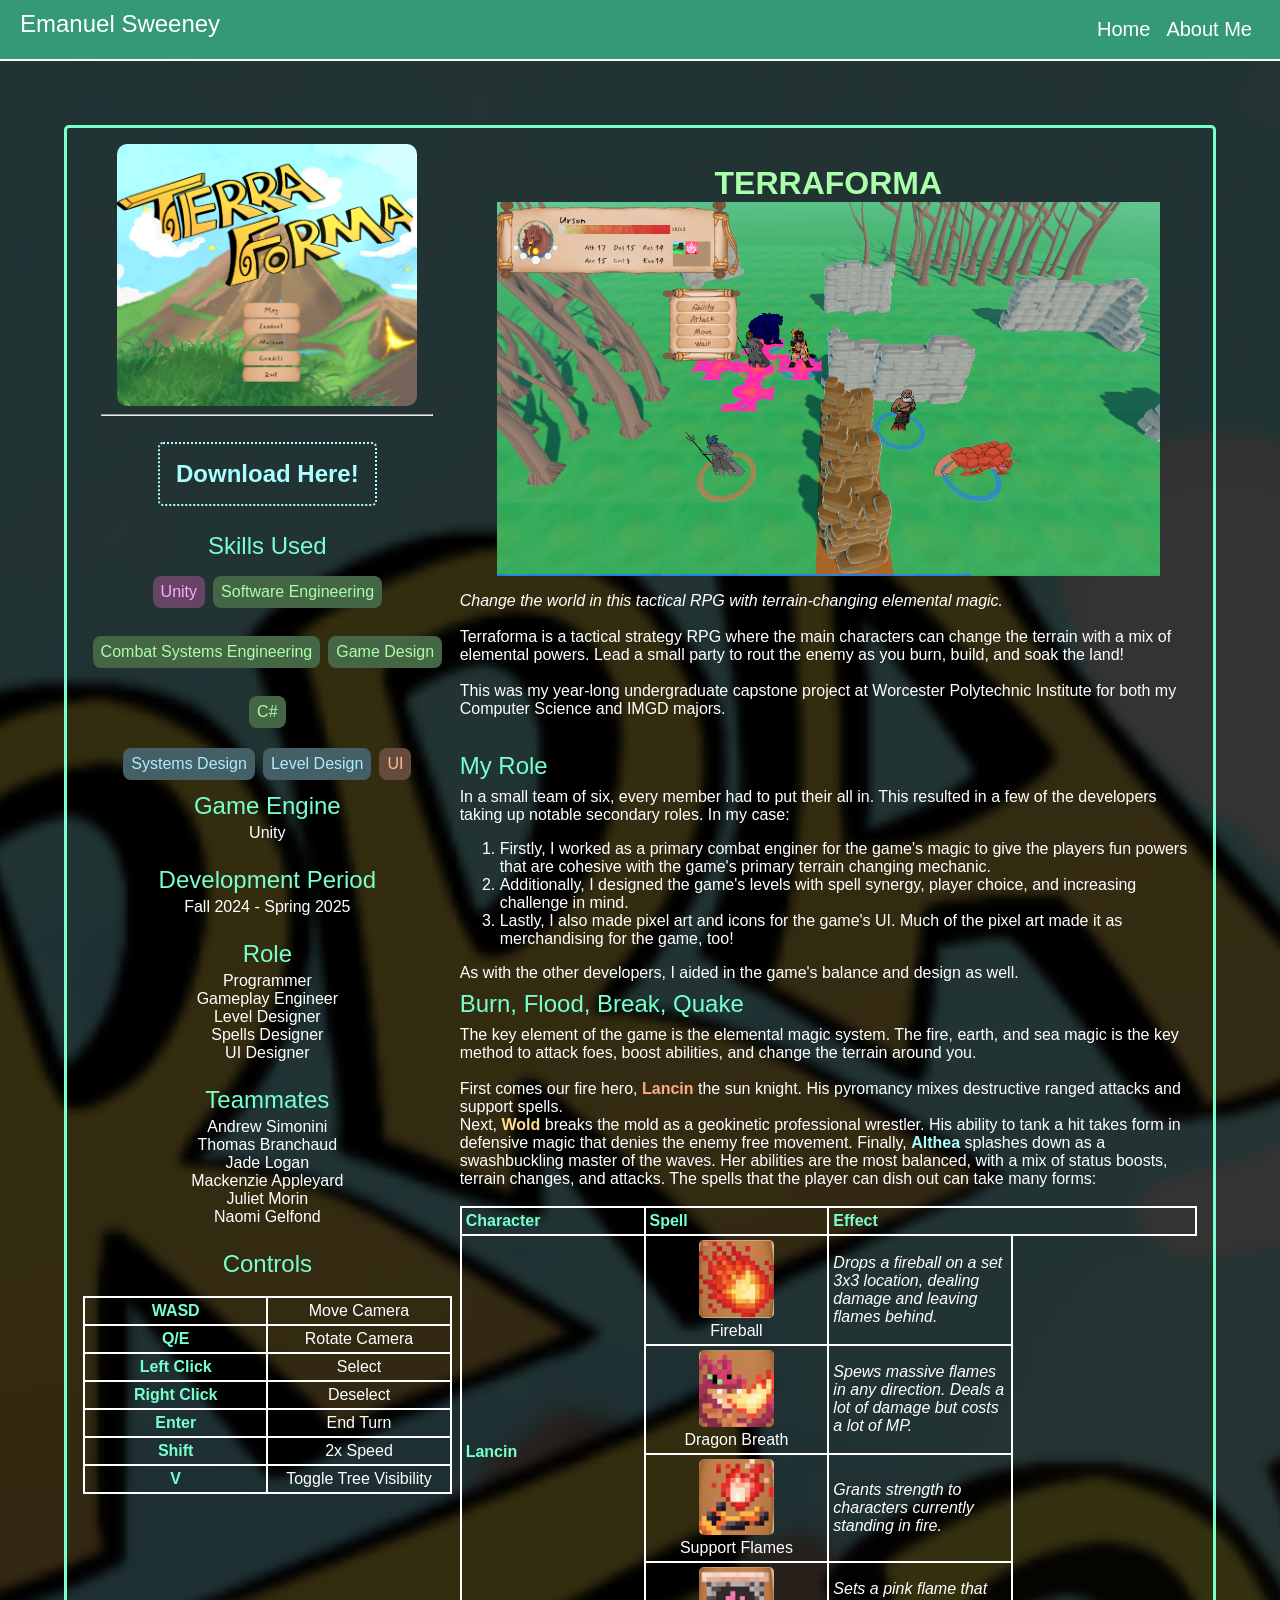
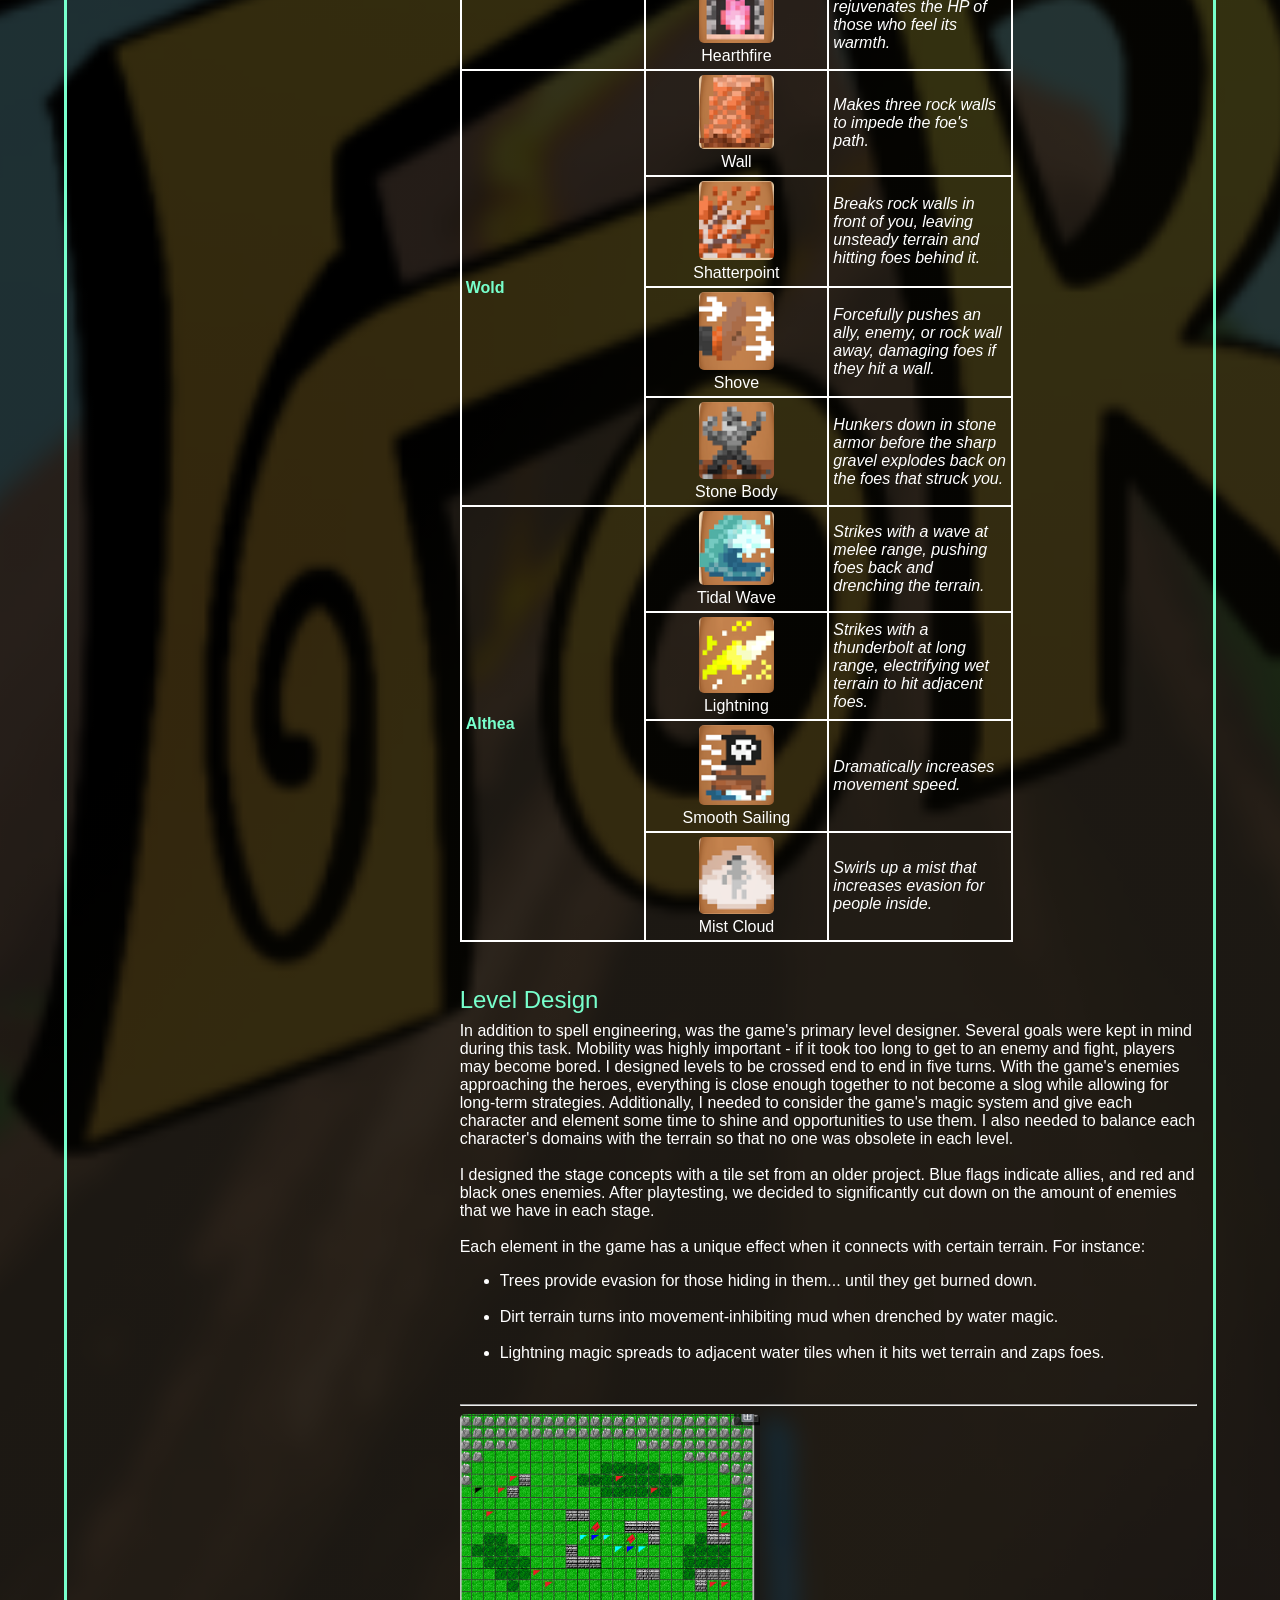
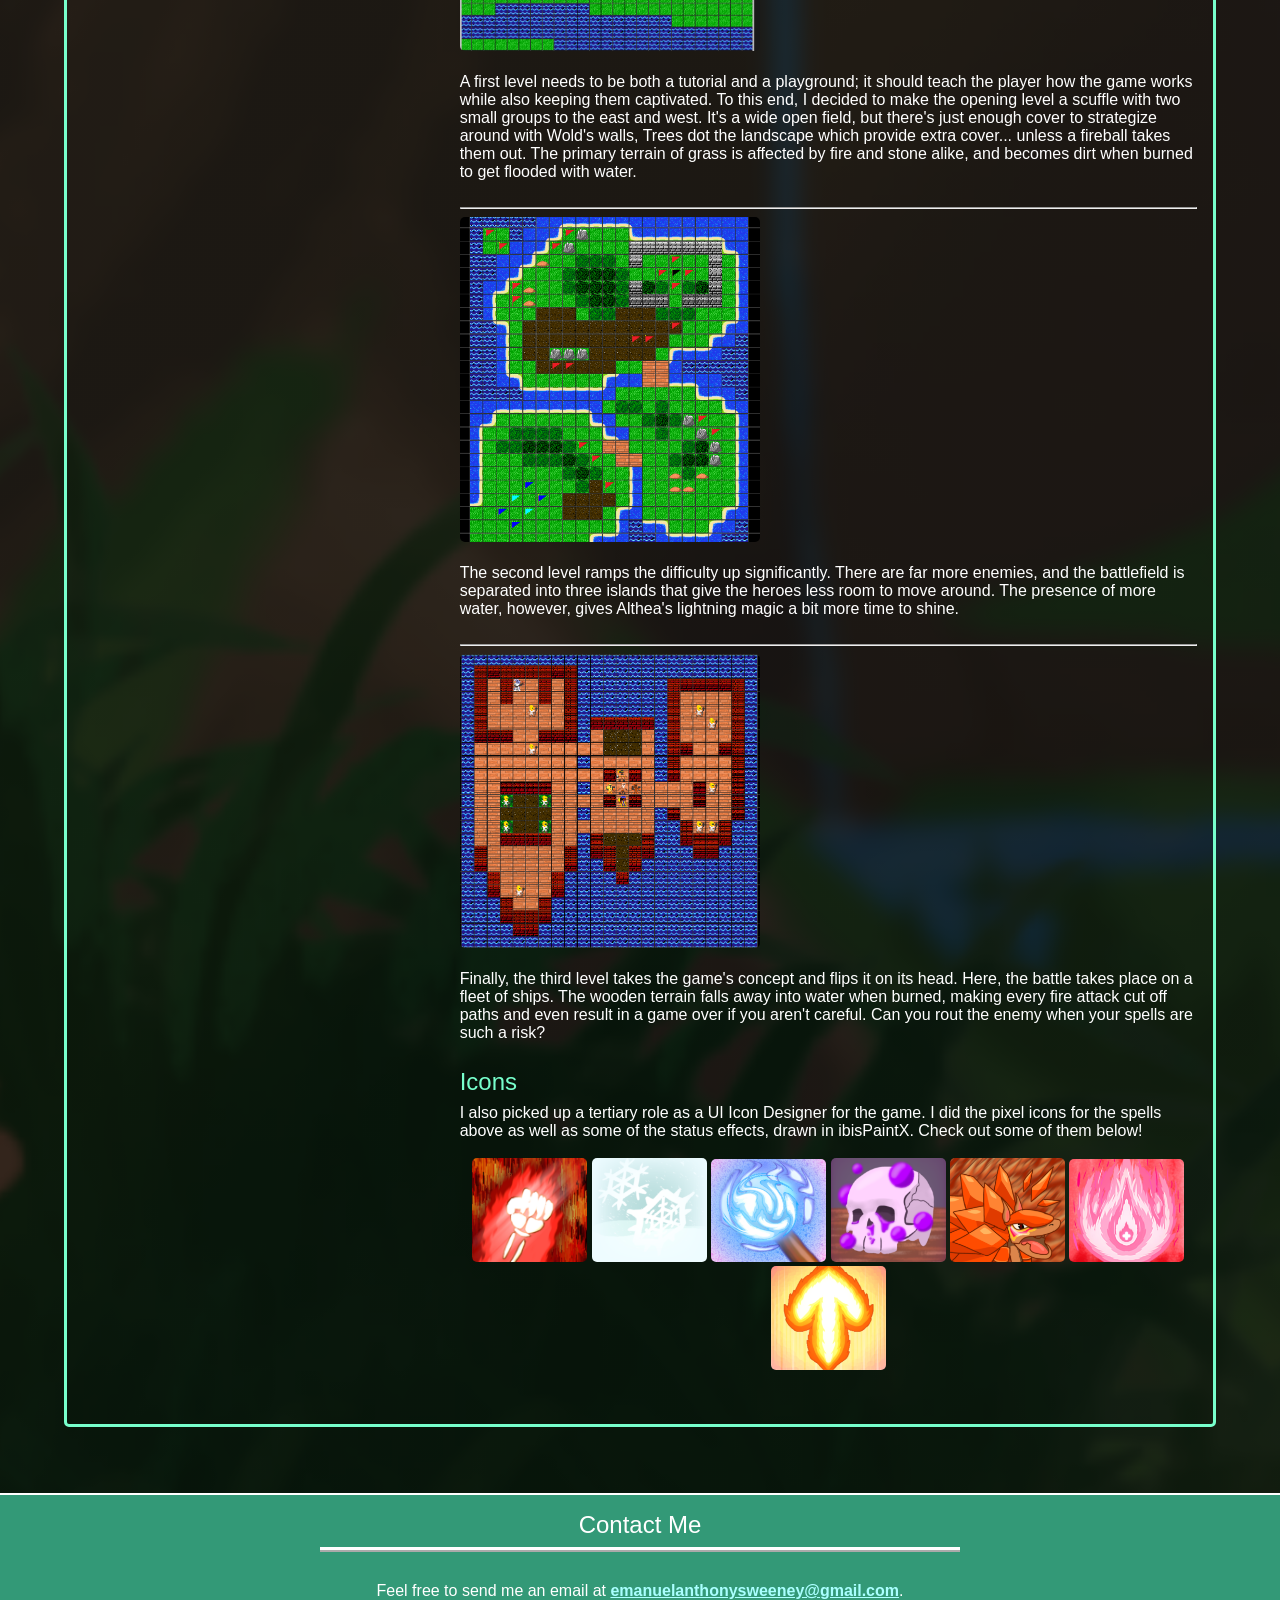
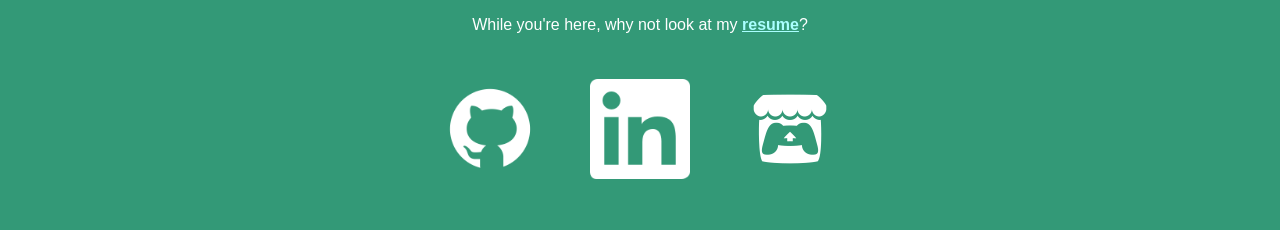
<file: terraforma.html>
<!DOCTYPE html>
<html lang="en">
<head>
    <meta charset="UTF-8">
    <meta http-equiv="X-UA-Compatible" content = "IE=edge"/>
    <meta name="viewport" content="width=device-width, initial-scale=1.0">
    <title>Emanuel Sweeney's Terraforma</title>
    <link rel = "stylesheet" href="style.css">
    <link rel = icon type="image/x-icon" href="Assets/icon.png">
    <script src="my-header.js" defer></script>
    <script src="my-footer.js" defer></script>
    <script src="tab.js" defer></script>
</head>
<body class="terraformapage">
    <my-header></my-header>
    <div class = "landingtext" style="margin:5%; margin-bottom: 2rem; flex-direction: row; justify-content: center; align-items: start; flex-wrap: wrap; gap:0.5rem;" >
        <div style="display:flex; justify-content: center; flex:0.5; flex-direction: column; align-items: center; text-align: center;">
            <img src="Assets/Projects/Terraforma.png" width="300px" style="border-radius: 10px;"/>
            <hr style="background-color: white; width:90%; ">
            <br>
            <a href="Assets/Projects/Terraforma.zip" class="dlnbtn">Download Here!</a>
            <br>
            <h2 class="projecth2"> Skills Used</h2>
            <div class="bubblediv">
                <p class="bubble bub-eng">Unity</p>
                <p class="bubble">Software Engineering</p>
                <p class="bubble">Combat Systems Engineering</p>
                <p class="bubble">Game Design</p>
                <p class="bubble">C#</p>
            </div>
            <div class="bubblediv">
                <p class="bubble bub-tool">Systems Design</p>
                <p class="bubble bub-tool">Level Design</p>
                <p class="bubble bub-art">UI</p>
            </div>

            <h2 class="projecth2">Game Engine</h2>
            <p class="projectp">Unity</p>
            
            <h2 class="projecth2">Development Period</h2>
            <p class="projectp">Fall 2024 - Spring 2025</p>

            <h2 class="projecth2">Role</h2>
            <p class="projectp">Programmer<br>Gameplay Engineer<br>Level Designer<br>Spells Designer<br>UI Designer</p>

            <h2 class="projecth2">Teammates</h2>
            <p class="projectp">Andrew Simonini<br>Thomas Branchaud<br>Jade Logan<br>Mackenzie Appleyard<br>Juliet Morin<br>Naomi Gelfond</p>

            <h2 class="projecth2">Controls</h2>
            <br>
            <table>
                <tr><td><b>WASD</b></td><td>Move Camera</td></tr>
                <tr><td><b>Q/E</b></td><td>Rotate Camera</td></tr>
                <tr><td><b>Left Click</b></td><td>Select</td></tr>
                <tr><td><b>Right Click</b></td><td>Deselect</td></tr>
                <tr><td><b>Enter</b></td><td>End Turn</td></tr>
                <tr><td><b>Shift</b></td><td>2x Speed</td></tr>
                <tr><td><b>V</b></td><td>Toggle Tree Visibility</td></tr>
            </table>

        </div>
        <div style="justify-content: center; flex:1">
            <h1 style="color:#afa; font-weight:bold; text-align: center;">TERRAFORMA</h1>

            <img class="centerimg" src="Assets/Projects/TerraformaGameplay.png"/>
            <p style="text-align: left; ">
                <i>Change the world in this tactical RPG with terrain-changing elemental magic.</i>
                <br/><br>
                Terraforma is a tactical strategy RPG where the main characters can change the terrain with a mix of elemental powers. Lead a small party to rout the enemy as you burn, build, and soak the land!
                <br><br>
                This was my year-long undergraduate capstone project at Worcester Polytechnic Institute for both my Computer Science and IMGD majors.
                <br><br>
                <h2 style="margin-bottom: 0.5rem;">My Role</h2>
                In a small team of six, every member had to put their all in. This resulted in a few of the developers taking up notable secondary roles. In my case: 
                <ol>
                    <li>Firstly, I worked as a primary combat enginer for the game's magic to give the players fun powers that are cohesive with the game's primary terrain changing mechanic.</li>
                    <li>Additionally, I designed the game's levels with spell synergy, player choice, and increasing challenge in mind.</li>
                    <li>Lastly, I also made pixel art and icons for the game's UI. Much of the pixel art made it as merchandising for the game, too!</li>
                </ol>

                As with the other developers, I aided in the game's balance and design as well.

                <br>
                <h2 style="margin-bottom: 0.5rem;">Burn, Flood, Break, Quake</h2>
                The key element of the game is the elemental magic system. The fire, earth, and sea magic is the key method to attack foes, boost abilities, and change the terrain around you. <br><br>
                First comes our fire hero, <b style="color: #fa8;">Lancin</b> the sun knight. His pyromancy mixes destructive ranged attacks and support spells.<br>
                Next, <b style="color: #fd8;">Wold</b> breaks the mold as a geokinetic professional wrestler. His ability to tank a hit takes form in defensive magic that denies the enemy free movement. 
                Finally, <b style="color: #aff;">Althea</b> splashes down as a swashbuckling master of the waves. Her abilities are the most balanced, with a mix of status boosts, terrain changes, and attacks. 
                The spells that the player can dish out can take many forms:
                <br><br>

                <table>
                    <thead>
                         <tr><td colspan="1"><b>Character</b></td><td colspan="1"><b>Spell</b></td><td colspan="2"><b>Effect</b></td></tr>
                    </thead>
                    <tr>
                        <td rowspan="4"><b>Lancin</b></td>
                        <td class="tdc">
                            <img class="icon" src="Assets/Projects/TerraformaIcons/TF_Fireball.png">
                            <p class="tdp">Fireball</p>
                        </td>
                        <td>
                            <i>
                                Drops a fireball on a set 3x3 location, dealing damage and leaving flames behind.
                            </i>
                        </td>
                    </tr>
                    <tr>
                        <td class="tdc">
                            <img class="icon" src="Assets/Projects/TerraformaIcons/TF_DragonBreath.png">
                            <p class="tdp">Dragon Breath</p>
                        </td>
                        <td>
                            <i>
                                Spews massive flames in any direction. Deals a lot of damage but costs a lot of MP. 
                            </i>
                        </td>
                    </tr>
                    <tr>
                        <td class="tdc">
                            <img class="icon" src="Assets/Projects/TerraformaIcons/TF_SupportFlames.png">
                            <p class="tdp">Support Flames</p>
                        </td>
                        <td>
                            <i>
                                Grants strength to characters currently standing in fire.
                            </i>
                        </td>
                    </tr>
                    <tr>
                        <td class="tdc">
                            <img class="icon" src="Assets/Projects/TerraformaIcons/TF_Hearthfire.png">
                            <p class="tdp">Hearthfire</p>
                        </td>
                        <td>
                            <i>
                                Sets a pink flame that rejuvenates the HP of those who feel its warmth.
                            </i>
                        </td>
                    </tr>
                    <tr>
                        <td rowspan="4"><b>Wold</b></td>
                        <td class="tdc">
                            <img class="icon" src="Assets/Projects/TerraformaIcons/TF_RockWall.png">
                            <p class="tdp">Wall</p>
                        </td>
                        <td>
                            <i>
                                Makes three rock walls to impede the foe's path.
                            </i>
                        </td>
                    </tr>
                    <tr>
                        <td class="tdc">
                            <img class="icon" src="Assets/Projects/TerraformaIcons/TF_Shatterpoint.png">
                            <p class="tdp">Shatterpoint</p>
                        </td>
                        <td>
                            <i>
                                Breaks rock walls in front of you, leaving unsteady terrain and hitting foes behind it.
                            </i>
                        </td>
                    </tr>
                    <tr>
                        <td class="tdc">
                            <img class="icon" src="Assets/Projects/TerraformaIcons/TF_Shove.png">
                            <p class="tdp">Shove</p>
                        </td>
                        <td>
                            <i>
                                Forcefully pushes an ally, enemy, or rock wall away, damaging foes if they hit a wall.
                            </i>
                        </td>
                    </tr>
                    <tr>
                        <td class="tdc">
                            <img class="icon" src="Assets/Projects/TerraformaIcons/TF_StoneBody.png">
                            <p class="tdp">Stone Body</p>
                        </td>
                        <td>
                            <i>
                                Hunkers down in stone armor before the sharp gravel explodes back on the foes that struck you.
                            </i>
                        </td>
                    </tr>
                    <tr>
                        <td rowspan="4"><b>Althea</b></td>
                        <td class="tdc">
                            <img class="icon" src="Assets/Projects/TerraformaIcons/TF_TidalWave.png">
                            <p class="tdp">Tidal Wave</p>
                        </td>
                        <td>
                            <i>
                                Strikes with a wave at melee range, pushing foes back and drenching the terrain.
                            </i>
                        </td>
                    </tr>
                    <tr>
                        <td class="tdc">
                            <img class="icon" src="Assets/Projects/TerraformaIcons/TF_Lightning.png">
                            <p class="tdp">Lightning</p>
                        </td>
                        <td>
                            <i>
                                Strikes with a thunderbolt at long range, electrifying wet terrain to hit adjacent foes.
                            </i>
                        </td>
                    </tr>
                    <tr>
                        <td class="tdc">
                            <img class="icon" src="Assets/Projects/TerraformaIcons/TF_SpeedSailing.png">
                            <p class="tdp">Smooth Sailing</p>
                        </td>
                        <td>
                            <i>
                                Dramatically increases movement speed.
                            </i>
                        </td>
                    </tr>
                    <tr>
                        <td class="tdc">
                            <img class="icon" src="Assets/Projects/TerraformaIcons/TF_Mist.png">
                            <p class="tdp">Mist Cloud</p>
                        </td>
                        <td>
                            <i>
                                Swirls up a mist that increases evasion for people inside.
                            </i>
                        </td>
                    </tr>
                </table>
                <br>
                <br>

                <h2 style="margin-bottom: 0.5rem;">Level Design</h2>
                In addition to spell engineering, was the game's primary level designer.
                Several goals were kept in mind during this task. 
                Mobility was highly important - if it took too long to get to an enemy and fight, players may become bored. I designed levels to be crossed end to end in five turns. With the game's enemies approaching the heroes, everything is close enough together to not become a slog while allowing for long-term strategies.  
                Additionally, I needed to consider the game's magic system and give each character and element some time to shine and opportunities to use them. I also needed to balance each character's domains with the terrain so that no one was obsolete in each level.
                <br><br>
                I designed the stage concepts with a tile set from an older project. Blue flags indicate allies, and red and black ones enemies. After playtesting, we decided to significantly cut down on the amount of enemies that we have in each stage.
                <br><br>
                Each element in the game has a unique effect when it connects with certain terrain. For instance:<br>
                <ul>
                    <li>Trees provide evasion for those hiding in them... until they get burned down.</li><br>
                    <li>Dirt terrain turns into movement-inhibiting mud when drenched by water magic.</li><br>
                    <li>Lightning magic spreads to adjacent water tiles when it hits wet terrain and zaps foes. </li>
                </ul><br>
                
                <hr>
                <img class="biggericon" src="Assets/Projects/TerraformaLvl1.webp"><br><br>
                A first level needs to be both a tutorial and a playground; it should teach the player how the game works while also keeping them captivated.
                To this end, I decided to make the opening level a scuffle with two small groups to the east and west. It's a wide open field, but there's just enough cover to strategize around with Wold's walls, Trees dot the landscape which provide extra cover... unless a fireball takes them out. The primary terrain of grass is affected by fire and stone alike, and becomes dirt when burned to get flooded with water.
                <br>
                <br>

                <hr>
                <img class="biggericon" src="Assets/Projects/TerraformaLevelDesign.webp"><br><br>
                The second level ramps the difficulty up significantly. There are far more enemies, and the battlefield is separated into three islands that give the heroes less room to move around. The presence of more water, however, gives Althea's lightning magic a bit more time to shine.

                <br>
                <br>
                <hr>
                <img class="biggericon" src="Assets/Projects/TerraformaLvl3.webp"><br><br>
                Finally, the third level takes the game's concept and flips it on its head. Here, the battle takes place on a fleet of ships. The wooden terrain falls away into water when burned, making every fire attack cut off paths and even result in a game over if you aren't careful. Can you rout the enemy when your spells are such a risk?

                <br>
                <br>
                <h2 style="margin-bottom: 0.5rem;">Icons</h2>
                I also picked up a tertiary role as a UI Icon Designer for the game. I did the pixel icons for the spells above as well as some of the status effects, drawn in ibisPaintX. Check out some of them below!
                <br><br>
                <div style="width:100%; text-align: center;">
                    <img class="bigicon" src="Assets/Projects/TerraformaIcons/ST_Burnout.png" title="Backfire - A dramatic status boost that leaves the user in burnout.">
                    <img class="bigicon" src="Assets/Projects/TerraformaIcons/ST_Freeze.png" title="Freeze">
                    <img class="bigicon" src="Assets/Projects/TerraformaIcons/ST_BlueFire.png" title="Blue Fire - Lancin's next fire attack uses hotter blue flames.">
                    <img class="bigicon" src="Assets/Projects/TerraformaIcons/ST_Poison.png" title="Poison">
                    <img class="bigicon" src="Assets/Projects/TerraformaIcons/ST_RoldAttack.png" title="Rock Armadillo Rold : Attack Mode">
                    <img class="bigicon" src="Assets/Projects/TerraformaIcons/ST_Hearthfire.png" title="Hearthfire - Stands in healing flames.">
                    <img class="bigicon" src="Assets/Projects/TerraformaIcons/ST_SupportFlames.png" title="Support Flame powerup">
                </div>
                
                <br>
            </p> 

        </div>   
    </div>

    <br/>

    <my-footer></my-footer>
</body>
</html>
</file>
<file: style.css>
:root {
    --mint: #77FFcc;
    background-color: #1b1b1b;
    overscroll-behavior: none;
    overflow-x: hidden;
    position:relative;
}

body {
    margin:0;
    padding: 0;
}
h1 {
    color:#fff;
    font-family: Arial, Helvetica, sans-serif;
    font-weight: normal;
    margin-bottom: 0px;
}

h2 {
    color:var(--mint);
    font-family: Arial, Helvetica, sans-serif;
    font-style: normal;
    font-weight: normal;
    margin-top:0.5rem;

}

i {
    color:#fff;
    font-family: Arial, Helvetica, sans-serif;
}

b {
    color: var(--mint);
}

.game {
    font-weight:bold;
    color:#fff;
    background-color: transparent;
    width: 400px;
    height: 250px;
    border-radius: 5px;
    border: 3px solid #fff;

    transition: all 0.3s ease;

    display:flex;
    flex-direction: column; 
    align-items: center;
    justify-content: center;

    margin-left: 0.5rem;
    margin-right: 0.5rem;
    
}

.game:hover {
    border: 10px solid;
    font-size: large;
    background-color: #444;
    text-shadow: #fff 0px 0px 1rem;
}

.projectbuttons {
    display: flex;

    margin-left:5%;
    margin-right:5%;
}

.rat {
    background-image: url("Assets/Projects/Rat\ Lord.png");
    background-size: cover;
    background-position: center;
    background-repeat: no-repeat;
    background-color: rgba(52, 52, 52, 0.5);
    background-blend-mode: multiply;
}

.terra {
    background-image: url("Assets/Projects/Terraforma.png");
    background-size: cover;
    background-position: center;
    background-repeat: no-repeat;
    background-color: rgba(52, 52, 52, 0.5);
    background-blend-mode: multiply;
}

.hell {
    background-image: url("Assets/Projects/HellsArenaTitle.png");
    background-size: cover;
    background-position: center;
    background-repeat: no-repeat;
    background-color: rgba(52, 52, 52, 0.5);
    background-blend-mode: multiply;
}

.other {
    background-image: url("Assets/Projects/OtherProjects.png");
    background-size: cover;
    background-position: center;
    background-repeat: no-repeat;
    background-color: rgba(52, 52, 52, 0.5);
    background-blend-mode: multiply;
}

.rat:hover {
    border-color: rgb(247, 255, 101);
    color: rgb(247, 255, 101);
}

.hell:hover {
    border-color: #f88;
    color: #f88;
}

.terra:hover {
    border-color: #afa;
    color: #afa;
}

.other:hover {
    border-color: #8ff;
    color: #8ff;
}

.landingtext {
    margin-bottom: 3rem;
    margin-top: 2rem;
    border-radius: 5px;
    border: 3px solid var(--mint);
    padding: 1rem;

    display: flex;
    flex-direction: column;
    justify-content: center;

    align-items: center;

    color:white;
    font-family: Arial, Helvetica, sans-serif; 
}

.aboutme {
    border-radius: 5px;
    border: 3px solid var(--mint);
    padding: 1rem;
}

.landing {
    display: flex;
    flex-direction: row;
    align-items: center;
    gap: 2rem;
    margin: 5%;
}



.otherproject {
    display: flex;
    flex-direction: row;
    align-items: center;
    flex-wrap: wrap;
    gap: 2rem;
    border-radius: 5px;
    border: 3px solid var(--mint);
    padding: 1rem;
    margin: 5%;
    margin-bottom: 2rem;
    margin-top: 2rem;
}

.head {
    background-color: #397;
    display: flex;
    justify-content: space-between;
    color:white;
    font-family: Arial, Helvetica, sans-serif;
    font-size:x-large;
    box-sizing: border-box;
    width: 100%;
    position:sticky;

    left:0;
    right:0;
    top:0;
    margin:0;
    padding: 10px 20px;
}

.foot {
    background-color: #397;
    display: flex;
    justify-content: space-between;
    flex-direction: column;
}

.foot a {
    color:#aff;
    font-weight: bold;
}

.foot hr {
    margin-top: 0;
    margin-bottom: 2rem;
    background-color:white;
    width: 50%;
    height: 3px;
    border: none;
    box-shadow: #aaa 0px 2px 0px;
}

.foot p {
    color:#fff;
    font-family: Arial, Helvetica, sans-serif;
    font-size: medium;
    margin-bottom: 1rem;
    margin-top: 0;
    text-align: center;
}

.footdiv {
    display: flex;

    margin: 0.25rem;

    justify-content: center;

}

.footdiv img {
    height:100px;
    transition: all 0.3s ease;
    margin: 25px;
    transform-origin: center;
}

.footdiv img:hover {
    transform:scale(120%)
}

.headopt {
    color: #fff;
    font-size:smaller;
    text-decoration: none;
    margin: 0.5rem;
}

.headopt:hover {
    color:#8ff;
    text-decoration: dotted;
}

.bubble {
    color:#afa;

    justify-content: center;
    align-items: center;
    text-align: center;
    display: flex;

    font-family: Arial, Helvetica, sans-serif;

    min-height: 2rem;
    border-color: currentColor;
    background-color: color-mix(in srgb, currentColor, black 60%);
    border-radius: 8px;
    border-width: 2px;

    padding-left: 0.5rem;
    padding-right: 0.5rem;
    margin-bottom: 0.25rem;
    
    transform: all 0.3s ease;
    transform-origin: center;
}

.bubble:hover {
    transform: scale(110%);
}

.bubblediv {
    flex-wrap: wrap; display: flex; justify-content: center; gap: 0.5rem;
}

.bub-art {
    color:#fb9;
}

.bub-eng {
    color:#faf
}

.bub-lan {
    color:#f99;
}

.bub-pro {
    color:#ff9;
}

.bub-tool {
    color:#aef;
}

.borderbright {
    margin:5%;
    margin-bottom: 3rem;
    margin-top: 2rem;
    border-radius: 5px;
    border: 3px solid var(--mint);
    padding: 1rem;

    display: flex;
    flex-direction: column;
    justify-content: center;

    align-items: center;
}

p {
    color:white;
    font-family: Arial, Helvetica, sans-serif; 
}

li {
    color:white;
    font-family: Arial, Helvetica, sans-serif; 
}

.homepage {
    background-image:
        linear-gradient(rgba(0,0,0,0.8),rgba(0,0,0,0.8)),
        url(/Assets/HomePageBG.jpg);
    background-size:cover;
    background-position: center;
    background-repeat: no-repeat;
}

.aboutpage {
    background-image:
        linear-gradient(rgba(0,0,0,0.8),rgba(0,0,0,0.8)),
        url(/Assets/AboutPageBG.jpg);
    background-size:cover;
    background-position: center;
    background-repeat: no-repeat;
}

.otherpage {
    background-image:
        linear-gradient(rgba(0,0,0,0.8),rgba(0,0,0,0.8)),
        url(/Assets/OtherBG.jpg);
    background-size:cover;
    background-position: center;
    background-repeat: no-repeat;
}

.ratlordpage {
    background-image:
        linear-gradient(rgba(0,0,0,0.8),rgba(0,0,0,0.8)),
        url(/Assets/Rat\ Lord\ Poster.png);
    background-size:cover;
    background-position: center;
    background-repeat: no-repeat;
}

.hellsarenapage {
    background-image:
        linear-gradient(rgba(0,0,0,0.8),rgba(0,0,0,0.5)),
        url(/Assets/Projects/HellsArenaBG.png);
    background-size:cover;
    background-position: center;
    background-repeat: no-repeat;
}

.terraformapage {
    background-image:
        linear-gradient(rgba(0,0,0,0.8),rgba(0,0,0,0.8)),
        url(/Assets/Projects/TerraformaBG.png);
    background-size:cover;
    background-position: center;
    background-repeat: no-repeat;
}

.projecth2 {
    margin-bottom:0rem;
}

.projectp {
    margin-top:0.25rem;
}

td {
    padding: 0.25rem;
    border-style: solid;
    border-width: 2px;
    border-color: white;
}

.thead {
    padding: 0.5rem;
    border-style: solid;
    border-width: 2px;
    border-color: white;
}

.dlnbtn {
    padding: 1rem; 
    border-style: dotted; 
    border-width: 2px; 
    border-radius : 5px; 
    border-color: currentColor; 
    text-align: center; 
    color: #aff; 
    font-weight: bold; 
    font-size: x-large; 
    text-decoration: none;
    transition: all 0.3s ease-in-out
}

.dlnbtn:hover {
    color: rgb(245, 255, 255); 
    font-weight: bolder;
}

.centerimg {
    display: block;
    margin:0px auto;
    max-width:90%;
    height: auto;
    justify-content: center;
    text-align: center;
}

.icon {
    width:75px;
    height:auto;
    border-radius: 5px;
}

.bigicon {
    width:115px;
    height:auto;
    border-radius: 5px;
}

.biggericon {
    width: 300px;
    height:auto;
    border-radius: 5px;
}

.tdc {
    justify-content: center;
    text-align: center;
}

.tdp {
    margin-top: 0px;
    margin-bottom: 0px;
}

.otherproj {
    max-width: 300px;
    width: 100%;
    height: auto;
    border-radius: 5px;
}

.otherprojectdiv {
    display:flex; 
    justify-content: center; 
    flex:1; 
    flex-direction: column; 
    align-items: center; 
    text-align: center;
}

video {
    max-width: 400px;
    width:100%; 
    height: auto;
    border-radius: 5px;
}

.scout {
    width: 100px;
}

img {
    max-width: 100%;
}

* {
    box-sizing: border-box;
}

.content {
    max-width: 900px;
    margin: 0 auto;
    padding: 1rem;
    overflow-wrap: break-word;
}

.tablewrap {
    width: 100%;
    overflow-x: auto;
}

table {
    width: 100%;
    border-collapse: collapse;
    table-layout: fixed;
}

@media (max-width: 768px) {
    .landing {
        flex-direction: column;
        text-align: center;
    }

    .otherproject {
        flex-direction: column;
    }
}

.navlink {
    justify-content: right;
    display: flex;
    flex-wrap: nowrap;
    white-space: nowrap;
}
</file>
